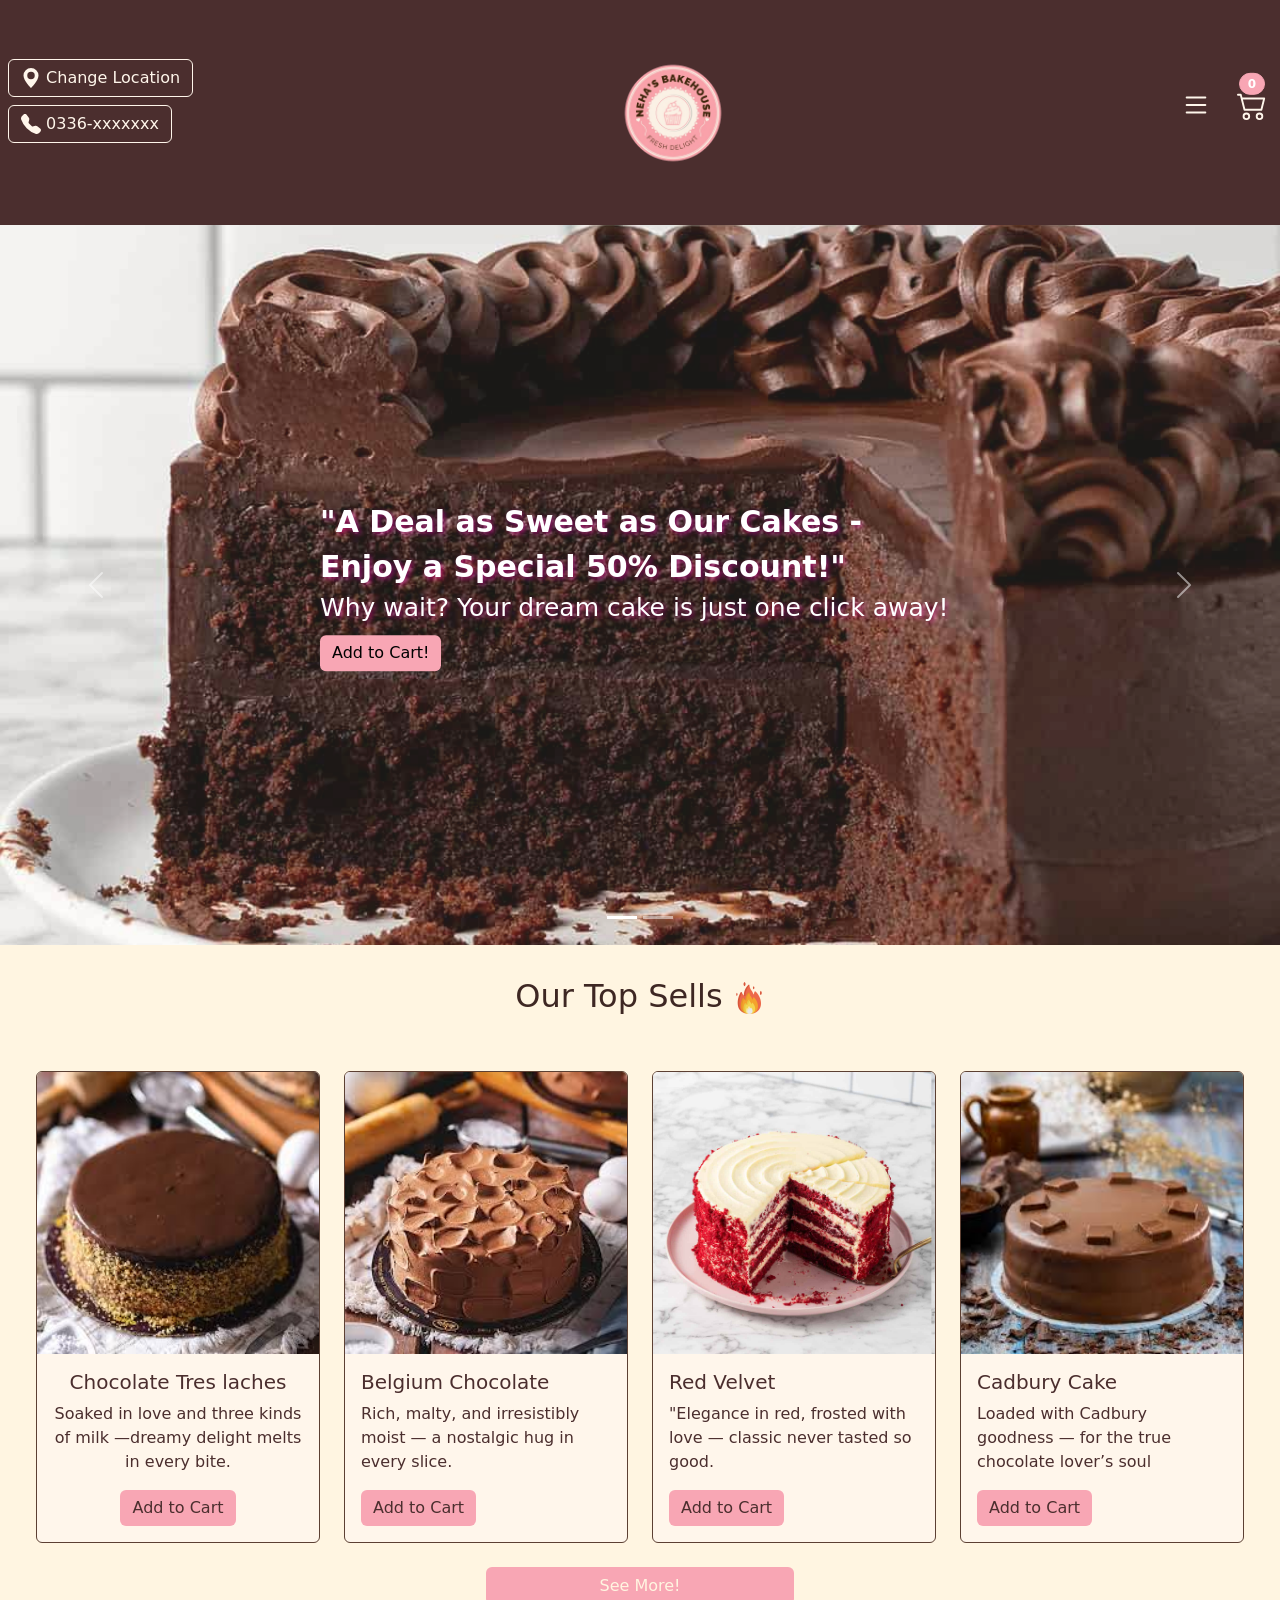
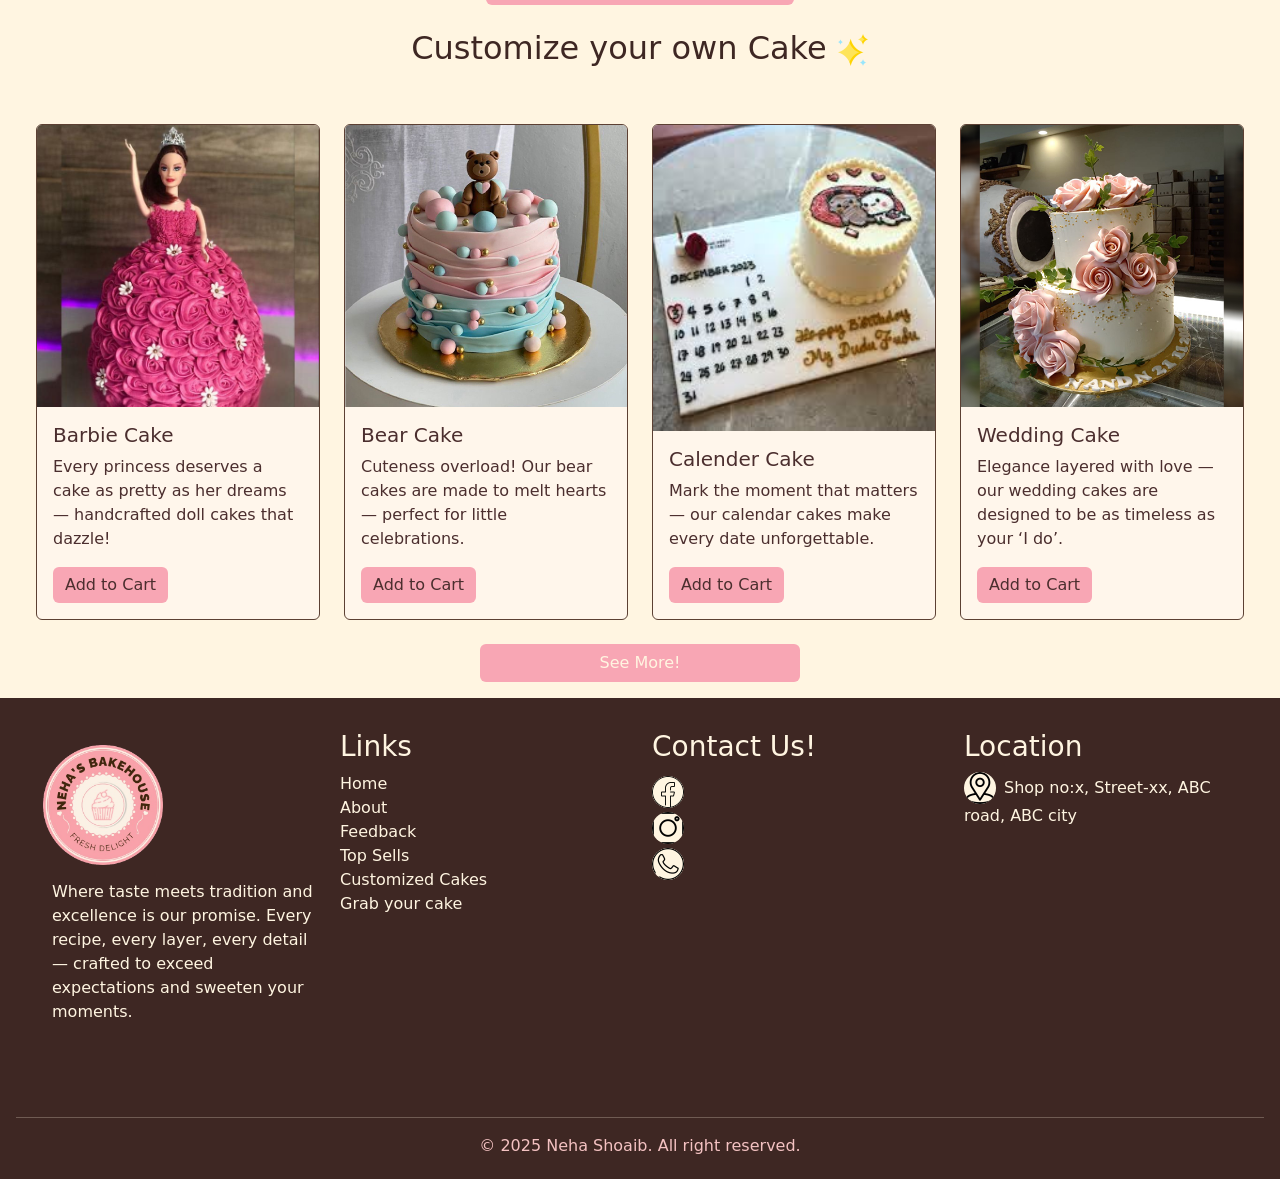
<file: index.html>
<html lang="en">

<head>
  <meta charset="UTF-8">
  <meta name="viewport" content="width=device-width, initial-scale=1.0">
  <title>Neha's BakeHouse</title>
  <link rel="icon" type="image/x-icon" href="assets/logo.png">
  <link rel="stylesheet" href="style.css" type="text/css">
  <link rel="stylesheet" href="https://cdnjs.cloudflare.com/ajax/libs/bootstrap/5.3.3/css/bootstrap.min.css"
    integrity="sha512-jnSuA4Ss2PkkikSOLtYs8BlYIeeIK1h99ty4YfvRPAlzr377vr3CXDb7sb7eEEBYjDtcYj+AjBH3FLv5uSJuXg=="
    crossorigin="anonymous" referrerpolicy="no-referrer" />
  <script src="https://cdn.jsdelivr.net/npm/bootstrap@5.3.0/dist/js/bootstrap.bundle.min.js"></script>

</head>

<body>


  <nav class="navbar  h-25">

    <!-- location -->
    <!-- Button trigger modal -->
    <ul class="list-unstyled">
      <li>
        <button type="button" class="btn navbar-icon ms-2" data-bs-toggle="modal" data-bs-target="#locationModal">
          <svg xmlns="http://www.w3.org/2000/svg" width="20" height="20" fill="currentColor" class="bi bi-geo-alt-fill"
            viewBox="0 0 16 16">
            <path d="M8 16s6-5.686 6-10A6 6 0 0 0 2 6c0 4.314 6 10 6 10m0-7a3 3 0 1 1 0-6 3 3 0 0 1 0 6" />
          </svg>
          <span class="d-none d-sm-inline">Change Location</span>
        </button>
      </li>

      <!-- Modal -->
      <div class="modal fade h-100" id="locationModal" data-bs-keyboard="false" tabindex="-1"
        aria-labelledby="locationModalLabel" aria-hidden="true">
        <div class="modal-dialog modal-dialog-centered" role="document">
          <div class="modal-content">
            <button type="button" class="btn-close " data-bs-dismiss="modal" aria-label="Close"></button>
            <div class="modal-body">
              <div class="d-flex justify-content-center">
                <img src="assets/logo.png" width="150px" alt="logo">
              </div>
              <h5 class="text-center">Change your Location</h5>
              <div class="dropdown w-100">
                <button class="btn btn-secondary dropdown-toggle w-100" type="button" data-bs-toggle="dropdown"
                  aria-expanded="false" id="dropdownMenuButton" aria-haspopup="true"
                  style="background-color: #4B2E2E !important; ">
                  Select Location
                </button>
                <div class="dropdown-menu w-100 dropdown_locations" aria-labelledby="dropdownMenuButton">
                  <a class="dropdown-item location-item" href="#">Gulshan-e-Iqbal</a>
                  <a class="dropdown-item location-item" href="#">Gulistan-e-Johar</a>
                  <a class="dropdown-item location-item" href="#">North Nazimabad</a>
                  <a class="dropdown-item location-item" href="#">Malir</a>
                  <a class="dropdown-item location-item" href="#">PECHS</a>
                  <a class="dropdown-item location-item" href="#">PIB Colony</a>
                  <a class="dropdown-item location-item" href="#">DHA</a>
                  <a class="dropdown-item location-item" href="#">Clifton</a>
                  <a class="dropdown-item location-item" href="#">Saddar</a>
                  <a class="dropdown-item location-item" href="#">Korangi</a>
                </div>
              </div>

            </div>
            <div class="modal-footer">
              <button type="button" class="btn btn-secondary" data-bs-dismiss="modal"
                style="background-color: #4b2e2ebc;">Close</button>
              <button type="button" class="btn btn-primary" data-bs-dismiss="modal"
                style="background-color: #4B2E2E !important; border: #4B2E2E !important;">Done</button>
            </div>
          </div>
        </div>
      </div>
      <!-- call -->
      <li><button class="btn navbar-icon  ms-2 mt-2 mb-2">
          <svg xmlns="http://www.w3.org/2000/svg" width="20" height="20" fill="currentColor"
            class="bi bi-telephone-fill" viewBox="0 0 16 16">
            <path fill-rule="evenodd"
              d="M1.885.511a1.745 1.745 0 0 1 2.61.163L6.29 2.98c.329.423.445.974.315 1.494l-.547 2.19a.68.68 0 0 0 .178.643l2.457 2.457a.68.68 0 0 0 .644.178l2.189-.547a1.75 1.75 0 0 1 1.494.315l2.306 1.794c.829.645.905 1.87.163 2.611l-1.034 1.034c-.74.74-1.846 1.065-2.877.702a18.6 18.6 0 0 1-7.01-4.42 18.6 18.6 0 0 1-4.42-7.009c-.362-1.03-.037-2.137.703-2.877z" />
          </svg>
          <span class="d-none d-sm-inline">0336-xxxxxxx</span>
        </button>
      </li>
    </ul>
    <!-- logo -->
    <div>
      <a href="index.html"><img src="assets/logo.png" width="120px" alt="logo" class="navbar-brand img-fluid d-flex justify-content-center "></a>
    </div>
    <ul class="sandwich-cart d-lg-flex d-sm-block list-unstyled">
      <!-- sandwich -->
      <li><a class="btn sandwich " data-bs-toggle="offcanvas" href="#SandwichOffcanvas" role="button"
          aria-controls="offcanvasExample">

          <svg xmlns="http://www.w3.org/2000/svg" width="30" height="30" fill="currentColor" class="bi bi-list"
            viewBox="0 0 16 16">
            <path fill-rule="evenodd"
              d="M2.5 12a.5.5 0 0 1 .5-.5h10a.5.5 0 0 1 0 1H3a.5.5 0 0 1-.5-.5m0-4a.5.5 0 0 1 .5-.5h10a.5.5 0 0 1 0 1H3a.5.5 0 0 1-.5-.5m0-4a.5.5 0 0 1 .5-.5h10a.5.5 0 0 1 0 1H3a.5.5 0 0 1-.5-.5" />
          </svg>
        </a>
      </li>
      <div class="offcanvas offcanvas-end" tabindex="-1" id="SandwichOffcanvas" aria-labelledby="offcanvasExampleLabel">
        <div class="offcanvas-header">
          <!-- <h5 class="offcanvas-title" id="offcanvasExampleLabel">Your Cart!</h5> -->
          <button type="button" class="btn-close text-reset" data-bs-dismiss="offcanvas" aria-label="Close"></button>
        </div>
        <div class="offcanvas-body offcanvas-links ">
          <ul class="list-unstyled">
            <li class="mb-1 "><a href="index.html">Home</a></li>
            <li class="mb-1"><a href="about.html">About</a></li>
            <li class="mb-1"><a href="feedback.html">Feedback</a></li>
            <li class="mb-1"><a href="top_sells.html">Top Sells</a></li>
            <li class="mb-1"><a href="customized_cake.html">Customized Cakes</a></li>
            <li class="mb-1"><a href="discount.html">Grab your cake <span class="badge bg-danger F">sale!</span></a></li>
          </ul>
        </div>
      </div>

      <!-- cart -->
      <li><a class="btn position-relative cart " data-bs-toggle="offcanvas" href="#offcanvasExample" role="button"
          aria-controls="offcanvasExample">
          <span class="position-absolute top-0 start-50 translate-middle badge rounded-pill ">
            0
            <span class="visually-hidden">items in cart</span>
          </span>
          <svg xmlns="http://www.w3.org/2000/svg" width="30" height="30" fill="currentColor" class="bi bi-cart2 "
            viewBox="0 0 16 16">
            <path
              d="M0 2.5A.5.5 0 0 1 .5 2H2a.5.5 0 0 1 .485.379L2.89 4H14.5a.5.5 0 0 1 .485.621l-1.5 6A.5.5 0 0 1 13 11H4a.5.5 0 0 1-.485-.379L1.61 3H.5a.5.5 0 0 1-.5-.5M3.14 5l1.25 5h8.22l1.25-5zM5 13a1 1 0 1 0 0 2 1 1 0 0 0 0-2m-2 1a2 2 0 1 1 4 0 2 2 0 0 1-4 0m9-1a1 1 0 1 0 0 2 1 1 0 0 0 0-2m-2 1a2 2 0 1 1 4 0 2 2 0 0 1-4 0" />
          </svg>
        </a>
      </li>
      <div class="offcanvas offcanvas-end" tabindex="-1" id="offcanvasExample" aria-labelledby="offcanvasExampleLabel">
        <div class="offcanvas-header">
          <h5 class="offcanvas-title" id="offcanvasExampleLabel">Your Cart!</h5>
          <button type="button" class="btn-close text-reset" data-bs-dismiss="offcanvas" aria-label="Close"></button>
        </div>
        <div class="offcanvas-body d-flex justify-content-center align-items-center">
          <div>
            <img src="assets/empty cart.jpg" alt="empty cart" class="img-fluid ">
          </div>
        </div>
      </div>
      </div>
  </nav>
  <div id="carouselExampleIndicators" class="carousel slide  " style="height: 80vh;" data-bs-ride="carousel">
    <div class="carousel-indicators">
      <button type="button" data-bs-target="#carouselExampleIndicators" data-bs-slide-to="0" class="active"
        aria-current="true" aria-label="Slide 1"></button>
      <button type="button" data-bs-target="#carouselExampleIndicators" data-bs-slide-to="1"
        aria-label="Slide 2"></button>

    </div>
    <div class="carousel-inner">
      <div class="carousel-item active">
        <div class="image-container">
          <a href="discount.html"><img src="assets/carousel 2.jpeg" class="d-block w-100 img-fluid carousel2_image " alt="..."></a>
          <p class="carousel2_text">"A Deal as Sweet as Our Cakes - Enjoy a Special 50% Discount!"<br><span
              class="carousel2_text2 ">Why wait? Your dream cake is just one click away!</span><br> 
              <a href="discount.html"><button class="btn btn-light mt-2 carousel_button">Add to Cart!</button></a></p>

        </div>
      </div>

      <div class="carousel-item ">
        <div class="image-container">
          <img src="assets/carousel1.jpg" alt="background" class="img-fluid d-block w-100 ">
          <p id="backgroundText">Count the memories not the calories <span><img src="assets/happy.png" alt="happy emoji"
                style="height: 30px ; width: 30px;"></span> .</p>
        </div>
      </div>
    </div>
    <button class="carousel-control-prev" type="button" data-bs-target="#carouselExampleIndicators"
      data-bs-slide="prev">
      <span class="carousel-control-prev-icon" aria-hidden="true"></span>
      <span class="visually-hidden">Previous</span>
    </button>
    <button class="carousel-control-next" type="button" data-bs-target="#carouselExampleIndicators"
      data-bs-slide="next">
      <span class="carousel-control-next-icon" aria-hidden="true"></span>
      <span class="visually-hidden">Next</span>
    </button>
  </div>
  <h2 class="text-center mt-2 pt-4 top_sells">Our Top Sells <img src="assets/fire.png" alt="" height="32px"></h2>
  <div class="content-wrapper">
  <div class="row g-4  justify-content-center m-4">
    <div class="col-12 col-sm-6 col-md-4 col-lg-3 d-flex justify-content-center ">

      <div class="card card-hover text-center" style="width: 18rem;">
        <img src="assets/tres_laches_cake.jpeg" class="card-img-top" alt="...">
        <div class="card-body">
          <h5 class="card-title">Chocolate Tres laches</h5>
          <p class="card-text">Soaked in love and three kinds of milk —dreamy delight melts in every bite.</p>
          <a href="#" class="btn btn-primary">Add to Cart</a>
        </div>
      </div>
    </div>

    <div class="col-12 col-sm-6 col-md-4 col-lg-3 d-flex justify-content-center">
      <div class="card card-hover" style="width: 18rem;">
        <img src="assets/Belgium_chocolate_cake.jpeg" class="card-img-top" alt="...">
        <div class="card-body">
          <h5 class="card-title">Belgium Chocolate</h5>
          <p class="card-text">Rich, malty, and irresistibly moist — a nostalgic hug in every slice.</p>
          <a href="#" class="btn btn-primary">Add to Cart</a>
        </div>
      </div>
    </div>

    <div class="col-12 col-sm-6 col-md-4 col-lg-3 d-flex justify-content-center">
      <div class="card card-hover" style="width: 18rem;">
        <img src="assets/red_velvet_cake.jpg" class="card-img-top" alt="...">
        <div class="card-body">
          <h5 class="card-title">Red Velvet</h5>
          <p class="card-text">"Elegance in red, frosted with love — classic never tasted so good.</p>
          <a href="#" class="btn btn-primary">Add to Cart</a>
        </div>
      </div>
    </div>

    <div class="col-12 col-sm-6 col-md-4 col-lg-3 d-flex justify-content-center">
      <div class="card card-hover" style="width: 18rem;">
        <img src="assets/cadbury_cake.jpeg" class="card-img-top" alt="...">
        <div class="card-body">
          <h5 class="card-title">Cadbury Cake</h5>
          <p class="card-text">Loaded with Cadbury goodness — for the true chocolate lover’s soul</p>
          <a href="#" class="btn btn-primary">Add to Cart</a>
        </div>
      </div>
    </div>

    <a href="top_sells.html" class="btn text-center d-block mx-auto see_more w-25">See More!</a>
  </div>
    <h2 class="text-center">Customize your own Cake <span><img src="assets/twinkle.png" alt="" height="32px"></span>
    </h2>
    <div class="content-wrapper"> 
    <div class="row g-4 justify-content-center m-4">

      <div class="col-12 col-sm-6 col-md-4 col-lg-3 d-flex justify-content-center">
        <div class="card card-hover h-52 " style="width: 18rem;">
          <img src="assets/doll_cake.jpeg" class="card-img-top" alt="...">
          <div class="card-body">
            <h5 class="card-title">Barbie Cake</h5>
            <p class="card-text">Every princess deserves a cake as pretty as her dreams — handcrafted doll cakes that
              dazzle!</p>
            <a href="#" class="btn btn-primary">Add to Cart</a>
          </div>
        </div>
      </div>

      <div class="col-12 col-sm-6 col-md-4 col-lg-3 d-flex justify-content-center">
        <div class="card card-hover h-70" style="width: 18rem;">
          <img src="assets/car_cake.jpeg" class="card-img-top" alt="...">
          <div class="card-body">
            <h5 class="card-title">Bear Cake</h5>
            <p class="card-text">Cuteness overload! Our bear cakes are made to melt hearts — perfect for little
              celebrations.</p>
            <a href="#" class="btn btn-primary">Add to Cart</a>
          </div>
        </div>
      </div>
      <div class="col-12 col-sm-6 col-md-4 col-lg-3 d-flex justify-content-center">
        <div class="card  card-hover h-70" style="width: 18rem;">
          <img src="assets/date_cake.jpeg" class="card-img-top" alt="...">
          <div class="card-body">
            <h5 class="card-title">Calender Cake</h5>
            <p class="card-text">Mark the moment that matters — our calendar cakes make every date unforgettable.</p>
            <a href="#" class="btn btn-primary">Add to Cart</a>
          </div>
        </div>
      </div>

      <div class="col-12 col-sm-6 col-md-4 col-lg-3 d-flex justify-content-center">
        <div class="card card-hover h-70" style="width: 18rem;">
          <img src="assets/wedding_cake.jpg" class="card-img-top" alt="...">
          <div class="card-body">
            <h5 class="card-title">Wedding Cake</h5>
            <p class="card-text">Elegance layered with love — our wedding cakes are designed to be as timeless as your
              ‘I do’.</p>
            <a href="#" class="btn btn-primary">Add to Cart</a>
          </div>
        </div>
      </div>
      </div>
    </div>
    <a href="customized_cake.html" class="btn text-center d-block mx-auto see_more w-25">See More!</a>


    <footer class="p-3 mt-3 ">
      <div class="container-fluid">
        <div class="row text-center text-md-start mt-lg-3">

          <div class="col-12 col-lg-3 col-md-4 mb-3">
            <figure><img src="assets/logo.png" width="150px" alt="logo">
              <figcaption class="ms-4">Where taste meets tradition and excellence is our promise.
                Every recipe, every layer, every detail—
                crafted to exceed expectations and sweeten your moments.</figcaption>
            </figure>
          </div>
          <ul class="list-unstyled  col-12 col-lg-3 col-md-4 mb-3">
            <h3>Links</h3>
            <li><a href="index.html">Home</a></li>
            <li><a href="about.html">About</a></li>
            <li><a href="feedback.html">Feedback</a></li>
            <li><a href="top_sells.html">Top Sells</a></li>
            <li><a href="customized_cake.html">Customized Cakes</a></li>
            <li><a href="discount.html">Grab your cake </a></li>

          </ul>

          <ul class=" list-unstyled col-12 col-lg-3 col-md-4 mb-3">
            <h3>Contact Us!</h3>
            <li><a href=""><img src="assets/facebook.png" alt="facebook_icon" height="32px" class="mt-1 social_icon"></a></li>
            <li><a href=""><img src="assets/instagram.png" alt="instagram" height="32px" class="mt-1 social_icon"></a></li>
            <li><a href=""><img src="assets/whatsapp.png" alt="whatsapp" height="32px" class="mt-1 social_icon"></a></li>
          </ul>
          <ul class="list-unstyled col-12 col-lg-3 col-md-4 mb-3">
            <li>
              <h3>Location</h3>
            </li>
            <li><img src="assets/location.png" width="32px" alt="location_icon" class="social_icon me-2"><span>Shop no:x, Street-xx,
                ABC road, ABC city </span></li>
            <li><iframe class="map pe-4"
                src="https://www.google.com/maps/embed?pb=!1m18!1m12!1m3!1d452.27327309579147!2d67.08940442651512!3d24.925726504255973!2m3!1f0!2f0!3f0!3m2!1i1024!2i768!4f13.1!3m3!1m2!1s0x3eb33f60a0781265%3A0x2befaba123014ab1!2sSMIT%20Gulshan%20Campus!5e0!3m2!1sen!2s!4v1744562589140!5m2!1sen!2s"
                width="300" height="250" style="border:0;" allowfullscreen="" loading="lazy"
                referrerpolicy="no-referrer-when-downgrade"></iframe></li>
          </ul>
        </div>
      </div>
      <hr>
      <p class="text-center copyright_bar mb-0">&#169; 2025 Neha Shoaib. All right reserved.</p>
  </div>

  </footer>

</body>

</html>
</file>
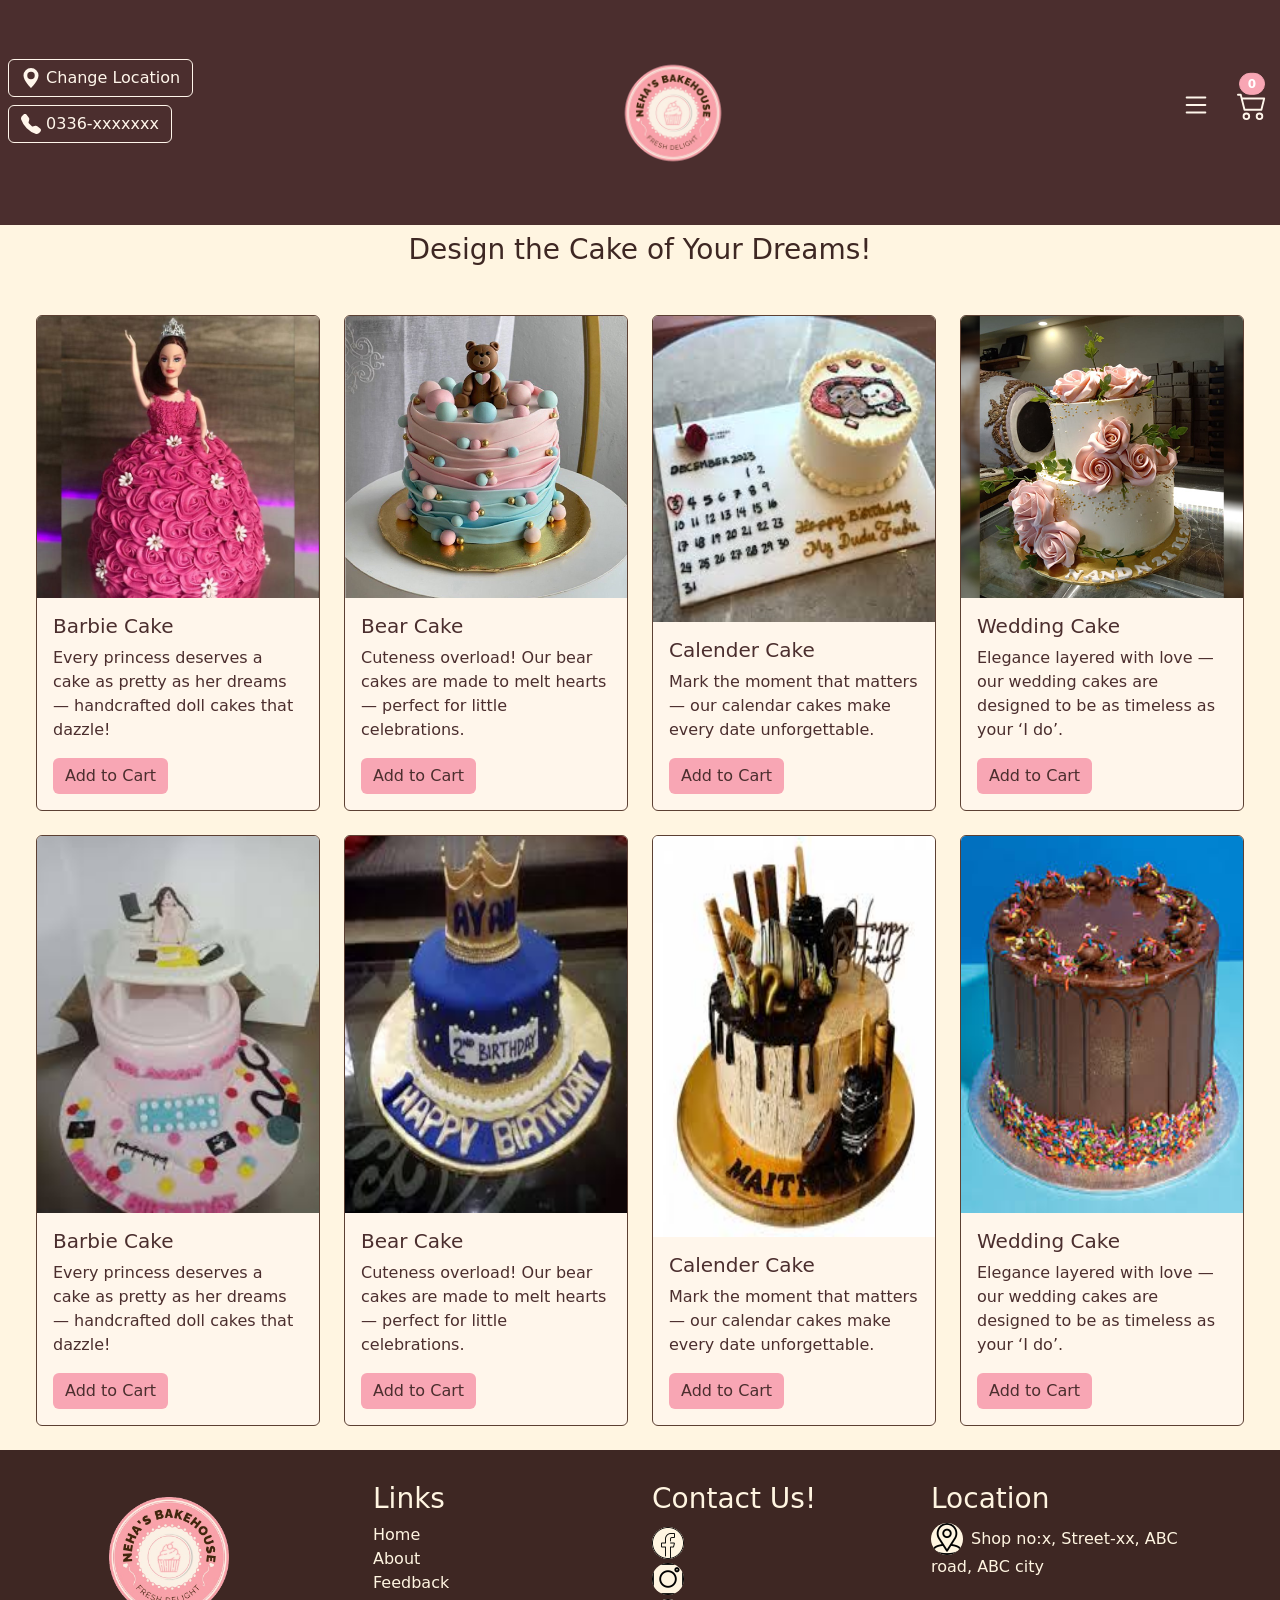
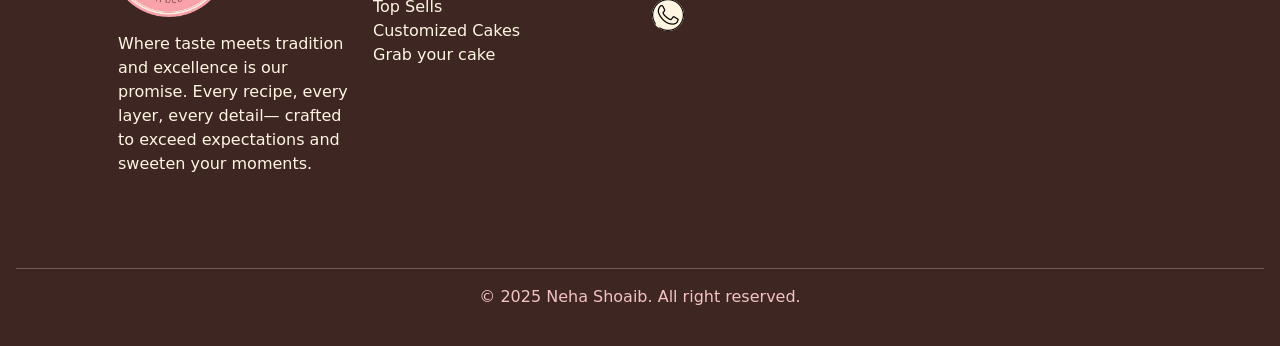
<file: customized_cake.html>
<html lang="en">
<head>
    <meta charset="UTF-8">
    <meta name="viewport" content="width=device-width, initial-scale=1.0">
    <title>customized_cake</title>
    <link rel="icon" type="image/x-icon" href="assets/logo.png">
    <link rel="stylesheet" href="style.css" type="text/css">
    <link rel="stylesheet" href="https://cdnjs.cloudflare.com/ajax/libs/bootstrap/5.3.3/css/bootstrap.min.css"
    integrity="sha512-jnSuA4Ss2PkkikSOLtYs8BlYIeeIK1h99ty4YfvRPAlzr377vr3CXDb7sb7eEEBYjDtcYj+AjBH3FLv5uSJuXg=="
    crossorigin="anonymous" referrerpolicy="no-referrer" />
  <script src="https://cdn.jsdelivr.net/npm/bootstrap@5.3.0/dist/js/bootstrap.bundle.min.js"></script>

</head>
<body>
    <nav class="navbar  h-25">

        <!-- location -->
        <!-- Button trigger modal -->
         <ul class="list-unstyled">
        <li> 
           <button type="button" class="btn navbar-icon ms-2" data-bs-toggle="modal" data-bs-target="#locationModal">
          <svg xmlns="http://www.w3.org/2000/svg" width="20" height="20" fill="currentColor" class="bi bi-geo-alt-fill"
            viewBox="0 0 16 16">
            <path d="M8 16s6-5.686 6-10A6 6 0 0 0 2 6c0 4.314 6 10 6 10m0-7a3 3 0 1 1 0-6 3 3 0 0 1 0 6" />
          </svg>
          <span class="d-none d-sm-inline">Change Location</span>
        </button>
      </li>
    
        <!-- Modal -->
        <div class="modal fade h-100" id="locationModal" data-bs-keyboard="false" tabindex="-1"
          aria-labelledby="locationModalLabel" aria-hidden="true">
          <div class="modal-dialog modal-dialog-centered"  role="document">
            <div class="modal-content">
                <button type="button" class="btn-close " data-bs-dismiss="modal" aria-label="Close"></button>
              <div class="modal-body">
                <div class="d-flex justify-content-center">
                  <img src="assets/logo.png" width="150px" alt="logo">
                </div>
                <h5 class="text-center">Change your Location</h5>
                <div class="dropdown w-100">
                  <button class="btn btn-secondary dropdown-toggle w-100" type="button" data-bs-toggle="dropdown" aria-expanded="false" id="dropdownMenuButton" aria-haspopup="true" style="background-color: #4B2E2E !important; ">
                      Select Location
                  </button>
                  <div class="dropdown-menu w-100 dropdown_locations" aria-labelledby="dropdownMenuButton" >
                      <a class="dropdown-item location-item" href="#">Gulshan-e-Iqbal</a>
                      <a class="dropdown-item location-item" href="#">Gulistan-e-Johar</a>
                      <a class="dropdown-item location-item" href="#">North Nazimabad</a>
                      <a class="dropdown-item location-item" href="#">Malir</a>
                      <a class="dropdown-item location-item" href="#">PECHS</a>
                      <a class="dropdown-item location-item" href="#">PIB Colony</a>
                      <a class="dropdown-item location-item" href="#">DHA</a>
                      <a class="dropdown-item location-item" href="#">Clifton</a>
                      <a class="dropdown-item location-item" href="#">Saddar</a>
                      <a class="dropdown-item location-item" href="#">Korangi</a>
                  </div>
              </div>
                
              </div>
              <div class="modal-footer">
                <button type="button" class="btn btn-secondary" data-bs-dismiss="modal" style="background-color: #4b2e2ebc;">Close</button>
                <button type="button" class="btn btn-primary" data-bs-dismiss="modal" style="background-color: #4B2E2E !important; border: #4B2E2E !important;">Done</button>
              </div>
            </div>
          </div>
        </div>
        <!-- call -->
        <li><button class="btn navbar-icon  ms-2 mt-2 mb-2">
          <svg xmlns="http://www.w3.org/2000/svg" width="20" height="20" fill="currentColor" class="bi bi-telephone-fill"
            viewBox="0 0 16 16">
            <path fill-rule="evenodd"
              d="M1.885.511a1.745 1.745 0 0 1 2.61.163L6.29 2.98c.329.423.445.974.315 1.494l-.547 2.19a.68.68 0 0 0 .178.643l2.457 2.457a.68.68 0 0 0 .644.178l2.189-.547a1.75 1.75 0 0 1 1.494.315l2.306 1.794c.829.645.905 1.87.163 2.611l-1.034 1.034c-.74.74-1.846 1.065-2.877.702a18.6 18.6 0 0 1-7.01-4.42 18.6 18.6 0 0 1-4.42-7.009c-.362-1.03-.037-2.137.703-2.877z" />
          </svg>
          <span class="d-none d-sm-inline">0336-xxxxxxx</span>
        </button> 
        </li>
       </ul>
        <!-- logo -->
    <div >
       <a href="index.html"> <img src="assets/logo.png" width="120px" alt="logo" class="navbar-brand img-fluid d-flex justify-content-center "></a>
      </div>
     <ul class="sandwich-cart d-lg-flex d-sm-block list-unstyled">
      <!-- sandwich -->
      <li><a class="btn sandwich " data-bs-toggle="offcanvas" href="#SandwichOffcanvas" role="button"
      aria-controls="offcanvasExample">
    
      <svg xmlns="http://www.w3.org/2000/svg" width="30" height="30" fill="currentColor" class="bi bi-list" viewBox="0 0 16 16">
        <path fill-rule="evenodd" d="M2.5 12a.5.5 0 0 1 .5-.5h10a.5.5 0 0 1 0 1H3a.5.5 0 0 1-.5-.5m0-4a.5.5 0 0 1 .5-.5h10a.5.5 0 0 1 0 1H3a.5.5 0 0 1-.5-.5m0-4a.5.5 0 0 1 .5-.5h10a.5.5 0 0 1 0 1H3a.5.5 0 0 1-.5-.5"/>
      </svg>
    </a>
    </li>
    <div class="offcanvas offcanvas-end" tabindex="-1" id="SandwichOffcanvas" aria-labelledby="offcanvasExampleLabel">
      <div class="offcanvas-header">
        <!-- <h5 class="offcanvas-title" id="offcanvasExampleLabel">Your Cart!</h5> -->
        <button type="button" class="btn-close text-reset" data-bs-dismiss="offcanvas" aria-label="Close"></button>
      </div>
      <div class="offcanvas-body offcanvas-links ">
        <ul class="list-unstyled">
          <li class="mb-1 "><a href="index.html">Home</a></li>
          <li class="mb-1"><a href="about.html">About</a></li>
          <li class="mb-1"><a href="feedback.html">Feedback</a></li>
          <li class="mb-1"><a href="top_sells.html">Top Sells</a></li>
          <li class="mb-1"><a href="customized_cake.html">Customized Cakes</a></li>
          <li class="mb-1"><a href="discount.html">Grab your cake <span class="badge bg-danger sale">sale!</span></a></li>

        </ul>
      </div>
    </div>
    
      <!-- cart -->
        <li><a class="btn position-relative cart " data-bs-toggle="offcanvas" href="#offcanvasExample" role="button"
          aria-controls="offcanvasExample">
          <span class="position-absolute top-0 start-50 translate-middle badge rounded-pill ">
            0
            <span class="visually-hidden">items in cart</span>
          </span>
          <svg xmlns="http://www.w3.org/2000/svg" width="30" height="30" fill="currentColor" class="bi bi-cart2 "
            viewBox="0 0 16 16">
            <path
              d="M0 2.5A.5.5 0 0 1 .5 2H2a.5.5 0 0 1 .485.379L2.89 4H14.5a.5.5 0 0 1 .485.621l-1.5 6A.5.5 0 0 1 13 11H4a.5.5 0 0 1-.485-.379L1.61 3H.5a.5.5 0 0 1-.5-.5M3.14 5l1.25 5h8.22l1.25-5zM5 13a1 1 0 1 0 0 2 1 1 0 0 0 0-2m-2 1a2 2 0 1 1 4 0 2 2 0 0 1-4 0m9-1a1 1 0 1 0 0 2 1 1 0 0 0 0-2m-2 1a2 2 0 1 1 4 0 2 2 0 0 1-4 0" />
          </svg>
        </a>
      </li>
        <div class="offcanvas offcanvas-end" tabindex="-1" id="offcanvasExample" aria-labelledby="offcanvasExampleLabel">
          <div class="offcanvas-header">
            <h5 class="offcanvas-title" id="offcanvasExampleLabel">Your Cart!</h5>
            <button type="button" class="btn-close text-reset" data-bs-dismiss="offcanvas" aria-label="Close"></button>
          </div>
          <div class="offcanvas-body d-flex justify-content-center align-items-center">
            <div>
              <img src="assets/empty cart.jpg" alt="empty cart" class="img-fluid ">
            </div>
          </div>
        </div>
      </div>
      </nav>
<h3 class="text-center mt-2">Design the Cake of Your Dreams!</h3>
      <div class="row g-4 justify-content-center m-4">
        <div class="col-12 col-sm-6 col-md-4 col-lg-3 d-flex justify-content-center">
            <div class="card card-hover h-52 " style="width: 18rem;">
              <img src="assets/doll_cake.jpeg" class="card-img-top" alt="doll_cake">
              <div class="card-body">
                <h5 class="card-title">Barbie Cake</h5>
                <p class="card-text">Every princess deserves a cake as pretty as her dreams — handcrafted doll cakes that
                  dazzle!</p>
                <a href="#" class="btn btn-primary">Add to Cart</a>
              </div>
            </div>
          </div>
    
          <div class="col-12 col-sm-6 col-md-4 col-lg-3 d-flex justify-content-center">
            <div class="card card-hover h-70" style="width: 18rem;">
              <img src="assets/car_cake.jpeg" class="card-img-top" alt="car_cake">
              <div class="card-body">
                <h5 class="card-title">Bear Cake</h5>
                <p class="card-text">Cuteness overload! Our bear cakes are made to melt hearts — perfect for little
                  celebrations.</p>
                <a href="#" class="btn btn-primary">Add to Cart</a>
              </div>
            </div>
          </div>
          <div class="col-12 col-sm-6 col-md-4 col-lg-3 d-flex justify-content-center">
            <div class="card  card-hover h-70" style="width: 18rem;">
              <img src="assets/date_cake.jpeg" class="card-img-top" alt="date_cake">
              <div class="card-body">
                <h5 class="card-title">Calender Cake</h5>
                <p class="card-text">Mark the moment that matters — our calendar cakes make every date unforgettable.</p>
                <a href="#" class="btn btn-primary">Add to Cart</a>
              </div>
            </div>
          </div>
    
          <div class="col-12 col-sm-6 col-md-4 col-lg-3 d-flex justify-content-center">
            <div class="card card-hover h-70" style="width: 18rem;">
              <img src="assets/wedding_cake.jpg" class="card-img-top" alt="wedding_cake">
              <div class="card-body">
                <h5 class="card-title">Wedding Cake</h5>
                <p class="card-text">Elegance layered with love — our wedding cakes are designed to be as timeless as your
                  ‘I do’.</p>
                <a href="#" class="btn btn-primary">Add to Cart</a>
              </div>
            </div>
          </div>
          <div class="col-12 col-sm-6 col-md-4 col-lg-3 d-flex justify-content-center">
            <div class="card card-hover h-52 " style="width: 18rem;">
              <img src="assets/engineer.jpeg" class="card-img-top" alt="engineer_cake">
              <div class="card-body">
                <h5 class="card-title">Barbie Cake</h5>
                <p class="card-text">Every princess deserves a cake as pretty as her dreams — handcrafted doll cakes that
                  dazzle!</p>
                <a href="#" class="btn btn-primary">Add to Cart</a>
              </div>
            </div>
          </div>
    
          <div class="col-12 col-sm-6 col-md-4 col-lg-3 d-flex justify-content-center">
            <div class="card card-hover h-70" style="width: 18rem;">
              <img src="assets/baby.jpeg" class="card-img-top" alt="baby">
              <div class="card-body">
                <h5 class="card-title">Bear Cake</h5>
                <p class="card-text">Cuteness overload! Our bear cakes are made to melt hearts — perfect for little
                  celebrations.</p>
                <a href="#" class="btn btn-primary">Add to Cart</a>
              </div>
            </div>
          </div>
          <div class="col-12 col-sm-6 col-md-4 col-lg-3 d-flex justify-content-center">
            <div class="card  card-hover h-70" style="width: 18rem;">
              <img src="assets/customized_cake.jpeg" class="card-img-top" alt="customized_cake">
              <div class="card-body">
                <h5 class="card-title">Calender Cake</h5>
                <p class="card-text">Mark the moment that matters — our calendar cakes make every date unforgettable.</p>
                <a href="#" class="btn btn-primary">Add to Cart</a>
              </div>
            </div>
          </div>
    
          <div class="col-12 col-sm-6 col-md-4 col-lg-3 d-flex justify-content-center">
            <div class="card card-hover h-70" style="width: 18rem;">
              <img src="assets/chocolate_fudge.jpeg" class="card-img-top" alt="chocolate_fudge">
              <div class="card-body">
                <h5 class="card-title">Wedding Cake</h5>
                <p class="card-text">Elegance layered with love — our wedding cakes are designed to be as timeless as your
                  ‘I do’.</p>
                <a href="#" class="btn btn-primary">Add to Cart</a>
              </div>
            </div>
          </div>
        
      </div>

      <footer class="p-3 mt-3 ">
        <div class="container">
          <div class="row text-center text-md-start mt-lg-3">
      
            <div class="col-12 col-lg-3 col-md-4 mb-3">
        <figure><img src="assets/logo.png" width="150px" alt="logo">
        <figcaption class="ms-4">Where taste meets tradition and excellence is our promise.
          Every recipe, every layer, every detail—
          crafted to exceed expectations and sweeten your moments.</figcaption></figure>
        </div>
        <ul class="list-unstyled  col-12 col-lg-3 col-md-4 mb-3">
          <h3>Links</h3>
          <li><a href="index.html">Home</a></li>
          <li><a href="about.html">About</a></li>
          <li><a href="feedback.html">Feedback</a></li>
          <li><a href="top_sells.html">Top Sells</a></li>
          <li><a href="customized_cake.html">Customized Cakes</a></li>
          <li><a href="discount.html">Grab your cake </a></li>
        </ul>
      
        <ul class=" list-unstyled col-12 col-lg-3 col-md-4 mb-3">  
          <h3>Contact Us!</h3>    
          <li><a href=""><img src="assets/facebook.png" alt="facebook_icon" height="32px" class="mt-1 social_icon"></a></li>
          <li><a href=""><img src="assets/instagram.png" alt="instagram_icon" height="32px" class="mt-1 social_icon"></a></li>
          <li><a href=""><img src="assets/whatsapp.png" alt="whatsapp_icon" height="32px" class="mt-1 social_icon" ></a></li>
      </ul>
      <ul  class="list-unstyled col-12 col-lg-3 col-md-4 mb-3">
        <li><h3>Location</h3></li>
        <li><img src="assets/location.png" width="32px"  alt="location" class="social_icon me-2"><span >Shop no:x, Street-xx, ABC road, ABC city </span></li>
        <li><iframe class="map" src="https://www.google.com/maps/embed?pb=!1m18!1m12!1m3!1d452.27327309579147!2d67.08940442651512!3d24.925726504255973!2m3!1f0!2f0!3f0!3m2!1i1024!2i768!4f13.1!3m3!1m2!1s0x3eb33f60a0781265%3A0x2befaba123014ab1!2sSMIT%20Gulshan%20Campus!5e0!3m2!1sen!2s!4v1744562589140!5m2!1sen!2s" width="300" height="250" style="border:0;" allowfullscreen="" loading="lazy" referrerpolicy="no-referrer-when-downgrade"></iframe></li>
      </ul>
      </div>
        </div>
      <hr>
      <p class="text-center copyright_bar ">&#169; 2025 Neha Shoaib. All right reserved.</p>
          </div>
      
      </footer>
      
    
</body>
</html>
</file>
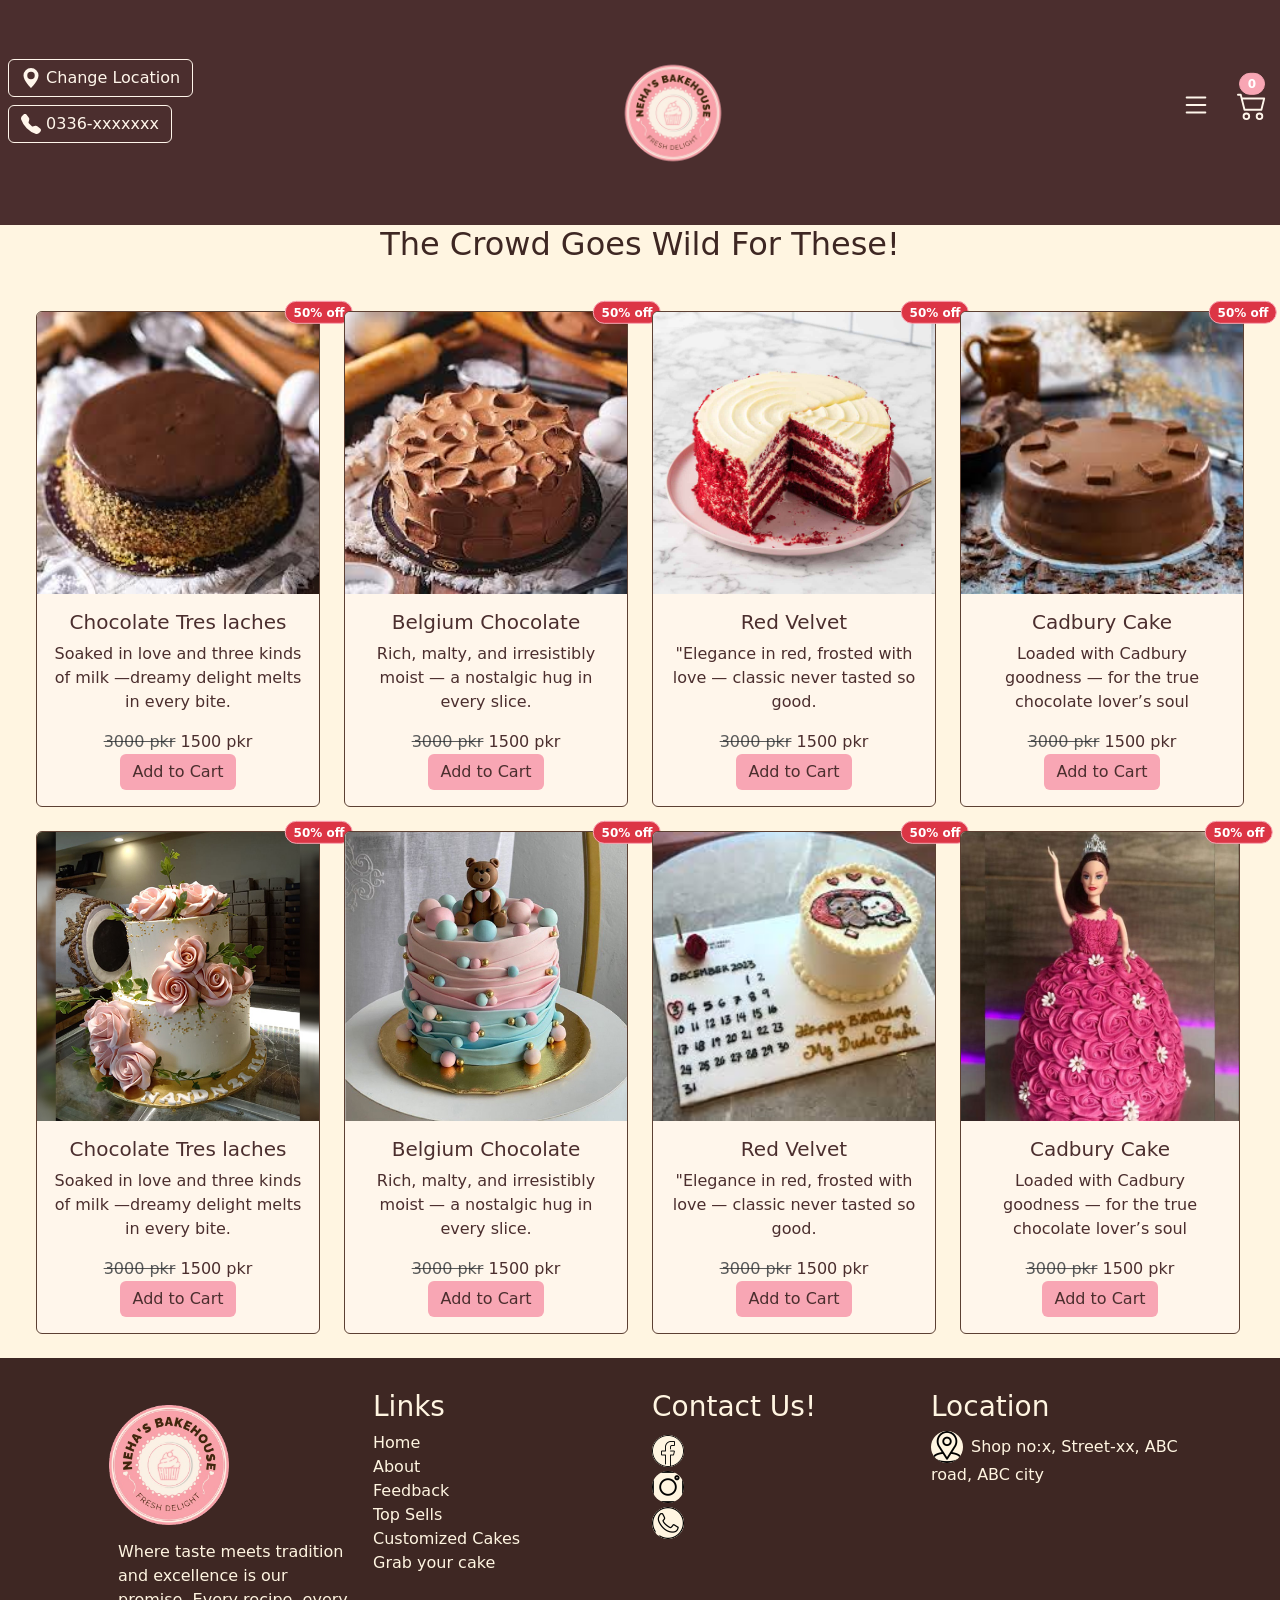
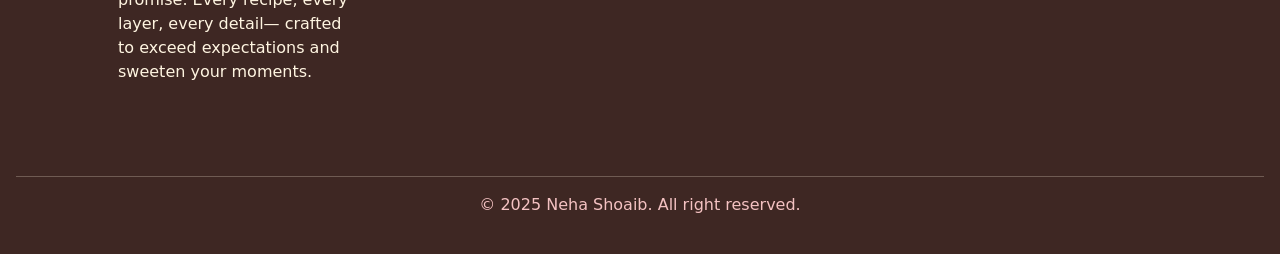
<file: discount.html>
<html lang="en">

<head>
  <meta charset="UTF-8">
  <meta name="viewport" content="width=device-width, initial-scale=1.0">
  <title>Discount!</title>
  <link rel="icon" type="image/x-icon" href="assets/logo.png">
  <link rel="stylesheet" href="style.css" type="text/css">
  <link rel="stylesheet" href="https://cdnjs.cloudflare.com/ajax/libs/bootstrap/5.3.3/css/bootstrap.min.css"
    integrity="sha512-jnSuA4Ss2PkkikSOLtYs8BlYIeeIK1h99ty4YfvRPAlzr377vr3CXDb7sb7eEEBYjDtcYj+AjBH3FLv5uSJuXg=="
    crossorigin="anonymous" referrerpolicy="no-referrer" />
  <script src="https://cdn.jsdelivr.net/npm/bootstrap@5.3.0/dist/js/bootstrap.bundle.min.js"></script>

</head>

<body>


  <nav class="navbar  h-25">

    <!-- location -->
    <!-- Button trigger modal -->
    <ul class="list-unstyled">
      <li>
        <button type="button" class="btn navbar-icon ms-2" data-bs-toggle="modal" data-bs-target="#locationModal">
          <svg xmlns="http://www.w3.org/2000/svg" width="20" height="20" fill="currentColor" class="bi bi-geo-alt-fill"
            viewBox="0 0 16 16">
            <path d="M8 16s6-5.686 6-10A6 6 0 0 0 2 6c0 4.314 6 10 6 10m0-7a3 3 0 1 1 0-6 3 3 0 0 1 0 6" />
          </svg>
          <span class="d-none d-sm-inline">Change Location</span>
        </button>
      </li>

      <!-- Modal -->
      <div class="modal fade h-100" id="locationModal" data-bs-keyboard="false" tabindex="-1"
        aria-labelledby="locationModalLabel" aria-hidden="true">
        <div class="modal-dialog modal-dialog-centered" role="document">
          <div class="modal-content">
            <button type="button" class="btn-close " data-bs-dismiss="modal" aria-label="Close"></button>
            <div class="modal-body">
              <div class="d-flex justify-content-center">
                <img src="assets/logo.png" width="150px" alt="logo">
              </div>
              <h5 class="text-center">Change your Location</h5>
              <div class="dropdown w-100">
                <button class="btn btn-secondary dropdown-toggle w-100" type="button" data-bs-toggle="dropdown"
                  aria-expanded="false" id="dropdownMenuButton" aria-haspopup="true"
                  style="background-color: #4B2E2E !important; ">
                  Select Location
                </button>
                <div class="dropdown-menu w-100 dropdown_locations" aria-labelledby="dropdownMenuButton">
                  <a class="dropdown-item location-item" href="#">Gulshan-e-Iqbal</a>
                  <a class="dropdown-item location-item" href="#">Gulistan-e-Johar</a>
                  <a class="dropdown-item location-item" href="#">North Nazimabad</a>
                  <a class="dropdown-item location-item" href="#">Malir</a>
                  <a class="dropdown-item location-item" href="#">PECHS</a>
                  <a class="dropdown-item location-item" href="#">PIB Colony</a>
                  <a class="dropdown-item location-item" href="#">DHA</a>
                  <a class="dropdown-item location-item" href="#">Clifton</a>
                  <a class="dropdown-item location-item" href="#">Saddar</a>
                  <a class="dropdown-item location-item" href="#">Korangi</a>
                </div>
              </div>

            </div>
            <div class="modal-footer">
              <button type="button" class="btn btn-secondary" data-bs-dismiss="modal"
                style="background-color: #4b2e2ebc;">Close</button>
              <button type="button" class="btn btn-primary" data-bs-dismiss="modal"
                style="background-color: #4B2E2E !important; border: #4B2E2E !important;">Done</button>
            </div>
          </div>
        </div>
      </div>
      <!-- call -->
      <li><button class="btn navbar-icon  ms-2 mt-2 mb-2">
          <svg xmlns="http://www.w3.org/2000/svg" width="20" height="20" fill="currentColor"
            class="bi bi-telephone-fill" viewBox="0 0 16 16">
            <path fill-rule="evenodd"
              d="M1.885.511a1.745 1.745 0 0 1 2.61.163L6.29 2.98c.329.423.445.974.315 1.494l-.547 2.19a.68.68 0 0 0 .178.643l2.457 2.457a.68.68 0 0 0 .644.178l2.189-.547a1.75 1.75 0 0 1 1.494.315l2.306 1.794c.829.645.905 1.87.163 2.611l-1.034 1.034c-.74.74-1.846 1.065-2.877.702a18.6 18.6 0 0 1-7.01-4.42 18.6 18.6 0 0 1-4.42-7.009c-.362-1.03-.037-2.137.703-2.877z" />
          </svg>
          <span class="d-none d-sm-inline">0336-xxxxxxx</span>
        </button>
      </li>
    </ul>
    <!-- logo -->
    <div>
      <a href="index.html"><img src="assets/logo.png" width="120px" alt="logo" class="navbar-brand img-fluid d-flex justify-content-center "></a>
    </div>
    <ul class="sandwich-cart d-lg-flex d-sm-block list-unstyled">
      <!-- sandwich -->
      <li><a class="btn sandwich " data-bs-toggle="offcanvas" href="#SandwichOffcanvas" role="button"
          aria-controls="offcanvasExample">

          <svg xmlns="http://www.w3.org/2000/svg" width="30" height="30" fill="currentColor" class="bi bi-list"
            viewBox="0 0 16 16">
            <path fill-rule="evenodd"
              d="M2.5 12a.5.5 0 0 1 .5-.5h10a.5.5 0 0 1 0 1H3a.5.5 0 0 1-.5-.5m0-4a.5.5 0 0 1 .5-.5h10a.5.5 0 0 1 0 1H3a.5.5 0 0 1-.5-.5m0-4a.5.5 0 0 1 .5-.5h10a.5.5 0 0 1 0 1H3a.5.5 0 0 1-.5-.5" />
          </svg>
        </a>
      </li>
      <div class="offcanvas offcanvas-end" tabindex="-1" id="SandwichOffcanvas" aria-labelledby="offcanvasExampleLabel">
        <div class="offcanvas-header">
          <!-- <h5 class="offcanvas-title" id="offcanvasExampleLabel">Your Cart!</h5> -->
          <button type="button" class="btn-close text-reset" data-bs-dismiss="offcanvas" aria-label="Close"></button>
        </div>
        <div class="offcanvas-body offcanvas-links ">
          <ul class="list-unstyled">
            <li class="mb-1 "><a href="index.html">Home</a></li>
            <li class="mb-1"><a href="about.html">About</a></li>
            <li class="mb-1"><a href="feedback.html">Feedback</a></li>
            <li class="mb-1"><a href="top_sells.html">Top Sells</a></li>
            <li class="mb-1"><a href="customized_cake.html">Customized Cakes</a></li>
            <li class="mb-1"><a href="discount.html">Grab your cake <span class="badge bg-danger sale">sale!</span></a></li>

          </ul>
        </div>
      </div>

      <!-- cart -->
      <li><a class="btn position-relative cart " data-bs-toggle="offcanvas" href="#offcanvasExample" role="button"
          aria-controls="offcanvasExample">
          <span class="position-absolute top-0 start-50 translate-middle badge rounded-pill ">
            0
            <span class="visually-hidden">items in cart</span>
          </span>
          <svg xmlns="http://www.w3.org/2000/svg" width="30" height="30" fill="currentColor" class="bi bi-cart2 "
            viewBox="0 0 16 16">
            <path
              d="M0 2.5A.5.5 0 0 1 .5 2H2a.5.5 0 0 1 .485.379L2.89 4H14.5a.5.5 0 0 1 .485.621l-1.5 6A.5.5 0 0 1 13 11H4a.5.5 0 0 1-.485-.379L1.61 3H.5a.5.5 0 0 1-.5-.5M3.14 5l1.25 5h8.22l1.25-5zM5 13a1 1 0 1 0 0 2 1 1 0 0 0 0-2m-2 1a2 2 0 1 1 4 0 2 2 0 0 1-4 0m9-1a1 1 0 1 0 0 2 1 1 0 0 0 0-2m-2 1a2 2 0 1 1 4 0 2 2 0 0 1-4 0" />
          </svg>
        </a>
      </li>
      <div class="offcanvas offcanvas-end" tabindex="-1" id="offcanvasExample" aria-labelledby="offcanvasExampleLabel">
        <div class="offcanvas-header">
          <h5 class="offcanvas-title" id="offcanvasExampleLabel">Your Cart!</h5>
          <button type="button" class="btn-close text-reset" data-bs-dismiss="offcanvas" aria-label="Close"></button>
        </div>
        <div class="offcanvas-body d-flex justify-content-center align-items-center">
          <div>
            <img src="assets/empty cart.jpg" alt="empty cart" class="img-fluid ">
          </div>
        </div>
      </div>
      </div>
  </nav>
  <h2 class="text-center mb-2">The Crowd Goes Wild For These!</h2>
  <div class="row g-4  justify-content-center m-4">
    <div class="col-12 col-sm-6 col-md-4 col-lg-3 d-flex justify-content-center ">  
        <div class="card card-hover text-center position-relative" style="width: 18rem;">
                      <span class="position-absolute top-0 start-100   translate-middle badge rounded-pill bg-danger">
                50% off
                <span class="visually-hidden">discount</span>
              </span>
            <img src="assets/tres_laches_cake.jpeg" class="card-img-top" alt="tres_laches_cake">
            <div class="card-body text-center">
              <h5 class="card-title">Chocolate Tres laches</h5>
              <p class="card-text">Soaked in love and three kinds of milk —dreamy delight melts in every bite.</p>
              <del class="text-muted">3000 pkr</del> <span>1500 pkr</span><br>
              <a href="#" class="btn  ">Add to Cart</a>
            </div>
          </div>
        </div>
    
        <div class="col-12 col-sm-6 col-md-4 col-lg-3 d-flex justify-content-center">
          <div class="card card-hover" style="width: 18rem;">
            <span class="position-absolute top-0 start-100   translate-middle badge rounded-pill bg-danger">
                50% off
                <span class="visually-hidden">discount</span>
              </span>
            <img src="assets/Belgium_chocolate_cake.jpeg" class="card-img-top" alt="Belgium_chocolate_cake">
            <div class="card-body text-center">
              <h5 class="card-title">Belgium Chocolate</h5>
              <p class="card-text">Rich, malty, and irresistibly moist — a nostalgic hug in every slice.</p>
              <del class="text-muted">3000 pkr</del> <span>1500 pkr</span><br>
              <a href="#" class="btn btn-primary">Add to Cart</a>
            </div>
          </div>
        </div>
    
        <div class="col-12 col-sm-6 col-md-4 col-lg-3 d-flex justify-content-center">
          <div class="card card-hover" style="width: 18rem;">
            <span class="position-absolute top-0 start-100   translate-middle badge rounded-pill bg-danger">
                50% off
                <span class="visually-hidden">discount</span>
              </span>
            <img src="assets/red_velvet_cake.jpg" class="card-img-top" alt="red_velvet_cake">
            <div class="card-body text-center">
              <h5 class="card-title">Red Velvet</h5>
              <p class="card-text">"Elegance in red, frosted with love — classic never tasted so good.</p>
              <del class="text-muted">3000 pkr</del> <span>1500 pkr</span><br>
              <a href="#" class="btn btn-primary">Add to Cart</a>
            </div>
          </div>
        </div>
    
        <div class="col-12 col-sm-6 col-md-4 col-lg-3 d-flex justify-content-center">
          <div class="card card-hover" style="width: 18rem;">
            <span class="position-absolute top-0 start-100   translate-middle badge rounded-pill bg-danger">
                50% off
                <span class="visually-hidden">discount</span>
              </span>
            <img src="assets/cadbury_cake.jpeg" class="card-img-top" alt="cadbury_cake">
            <div class="card-body text-center">
              <h5 class="card-title">Cadbury Cake</h5>
              <p class="card-text">Loaded with Cadbury goodness — for the true chocolate lover’s soul</p>
              <del class="text-muted">3000 pkr</del> <span>1500 pkr</span><br>
              <a href="#" class="btn btn-primary">Add to Cart</a>
            </div>
          </div>
        </div>
        <div class="col-12 col-sm-6 col-md-4 col-lg-3 d-flex justify-content-center">
        <div class="card card-hover text-center" style="width: 18rem;">
            <span class="position-absolute top-0 start-100   translate-middle badge rounded-pill bg-danger">
                50% off
                <span class="visually-hidden">discount</span>
              </span>
            <img src="assets/wedding_cake.jpg" class="card-img-top" alt="wedding_cake">
            <div class="card-body text-center">
              <h5 class="card-title">Chocolate Tres laches</h5>
              <p class="card-text">Soaked in love and three kinds of milk —dreamy delight melts in every bite.</p>
              <del class="text-muted">3000 pkr</del> <span>1500 pkr</span><br>
              <a href="#" class="btn btn-primary">Add to Cart</a>
            </div>
          </div>
        </div>
    
        <div class="col-12 col-sm-6 col-md-4 col-lg-3 d-flex justify-content-center">
          <div class="card card-hover" style="width: 18rem;">
            <span class="position-absolute top-0 start-100   translate-middle badge rounded-pill bg-danger">
                50% off
                <span class="visually-hidden">discount</span>
              </span>
            <img src="assets/car_cake.jpeg" class="card-img-top" alt="car_cake">
            <div class="card-body text-center">
              <h5 class="card-title">Belgium Chocolate</h5>
              <p class="card-text">Rich, malty, and irresistibly moist — a nostalgic hug in every slice.</p>
              <del class="text-muted">3000 pkr</del> <span>1500 pkr</span><br>
              <a href="#" class="btn btn-primary">Add to Cart</a>
            </div>
          </div>
        </div>
    
        <div class="col-12 col-sm-6 col-md-4 col-lg-3 d-flex justify-content-center">
          <div class="card card-hover" style="width: 18rem;">
            <span class="position-absolute top-0 start-100   translate-middle badge rounded-pill bg-danger">
                50% off
                <span class="visually-hidden">discount</span>
              </span>
            <img src="assets/date_cake.jpeg" class="card-img-top" alt="date">
            <div class="card-body text-center">
              <h5 class="card-title">Red Velvet</h5>
              <p class="card-text">"Elegance in red, frosted with love — classic never tasted so good.</p>
              <del class="text-muted">3000 pkr</del> <span>1500 pkr</span><br>
              <a href="#" class="btn btn-primary">Add to Cart</a>
            </div>
          </div>
        </div>
    
        <div class="col-12 col-sm-6 col-md-4 col-lg-3 d-flex justify-content-center pe-3">
          <div class="card card-hover " style="width: 18rem;">
            <span class="position-absolute top-0  me-1 translate-middle start-100 badge rounded-pill bg-danger">
                50% off
                <span class="visually-hidden">discount</span>
              </span>
            <img src="assets/doll_cake.jpeg" class="card-img-top" alt="...">
            <div class="card-body text-center">
              <h5 class="card-title">Cadbury Cake</h5>
              <p class="card-text">Loaded with Cadbury goodness — for the true chocolate lover’s soul</p>
              <del class="text-muted">3000 pkr</del> <span>1500 pkr</span><br>
              <a href="#" class="btn btn-primary">Add to Cart</a>
            </div>
          </div>
        </div>
                
</div>

  <footer class="p-3 mt-3 ">
    <div class="container">
      <div class="row text-center text-md-start mt-lg-3">

        <div class="col-12 col-lg-3 col-md-4 mb-3">
          <figure><img src="assets/logo.png" width="150px" alt="logo">
            <figcaption class="ms-4">Where taste meets tradition and excellence is our promise.
              Every recipe, every layer, every detail—
              crafted to exceed expectations and sweeten your moments.</figcaption>
          </figure>
        </div>
        <ul class="list-unstyled  col-12 col-lg-3 col-md-4 mb-3">
          <h3>Links</h3>
          <li><a href="index.html">Home</a></li>
          <li><a href="about.html">About</a></li>
          <li><a href="feedback.html">Feedback</a></li>
          <li><a href="top_sells.html">Top Sells</a></li>
          <li><a href="customized_cake.html">Customized Cakes</a></li>
          <li><a href="discount.html">Grab your cake </a></li>
        </ul>

        <ul class=" list-unstyled col-12 col-lg-3 col-md-4 mb-3">
          <h3>Contact Us!</h3>
          <li><a href=""><img src="assets/facebook.png" alt="facebook_icon" height="32px" class="mt-1 social_icon"></a></li>
          <li><a href=""><img src="assets/instagram.png" alt="instagram_icon" height="32px" class="mt-1 social_icon"></a></li>
          <li><a href=""><img src="assets/whatsapp.png" alt="whatsapp_icon" height="32px" class="mt-1 social_icon"></a></li>
        </ul>
        <ul class="list-unstyled col-12 col-lg-3 col-md-4 mb-3">
          <li>
            <h3>Location</h3>
          </li>
          <li><img src="assets/location.png" width="32px" alt="" class="social_icon me-2"><span>Shop no:x, Street-xx,
              ABC road, ABC city </span></li>
          <li><iframe class="map"
              src="https://www.google.com/maps/embed?pb=!1m18!1m12!1m3!1d452.27327309579147!2d67.08940442651512!3d24.925726504255973!2m3!1f0!2f0!3f0!3m2!1i1024!2i768!4f13.1!3m3!1m2!1s0x3eb33f60a0781265%3A0x2befaba123014ab1!2sSMIT%20Gulshan%20Campus!5e0!3m2!1sen!2s!4v1744562589140!5m2!1sen!2s"
              width="300" height="250" style="border:0;" allowfullscreen="" loading="lazy"
              referrerpolicy="no-referrer-when-downgrade"></iframe></li>
        </ul>
      </div>
    </div>
    <hr>
    <p class="text-center copyright_bar ">&#169; 2025 Neha Shoaib. All right reserved.</p>
</div>

</footer>

</body>

</html>
</file>
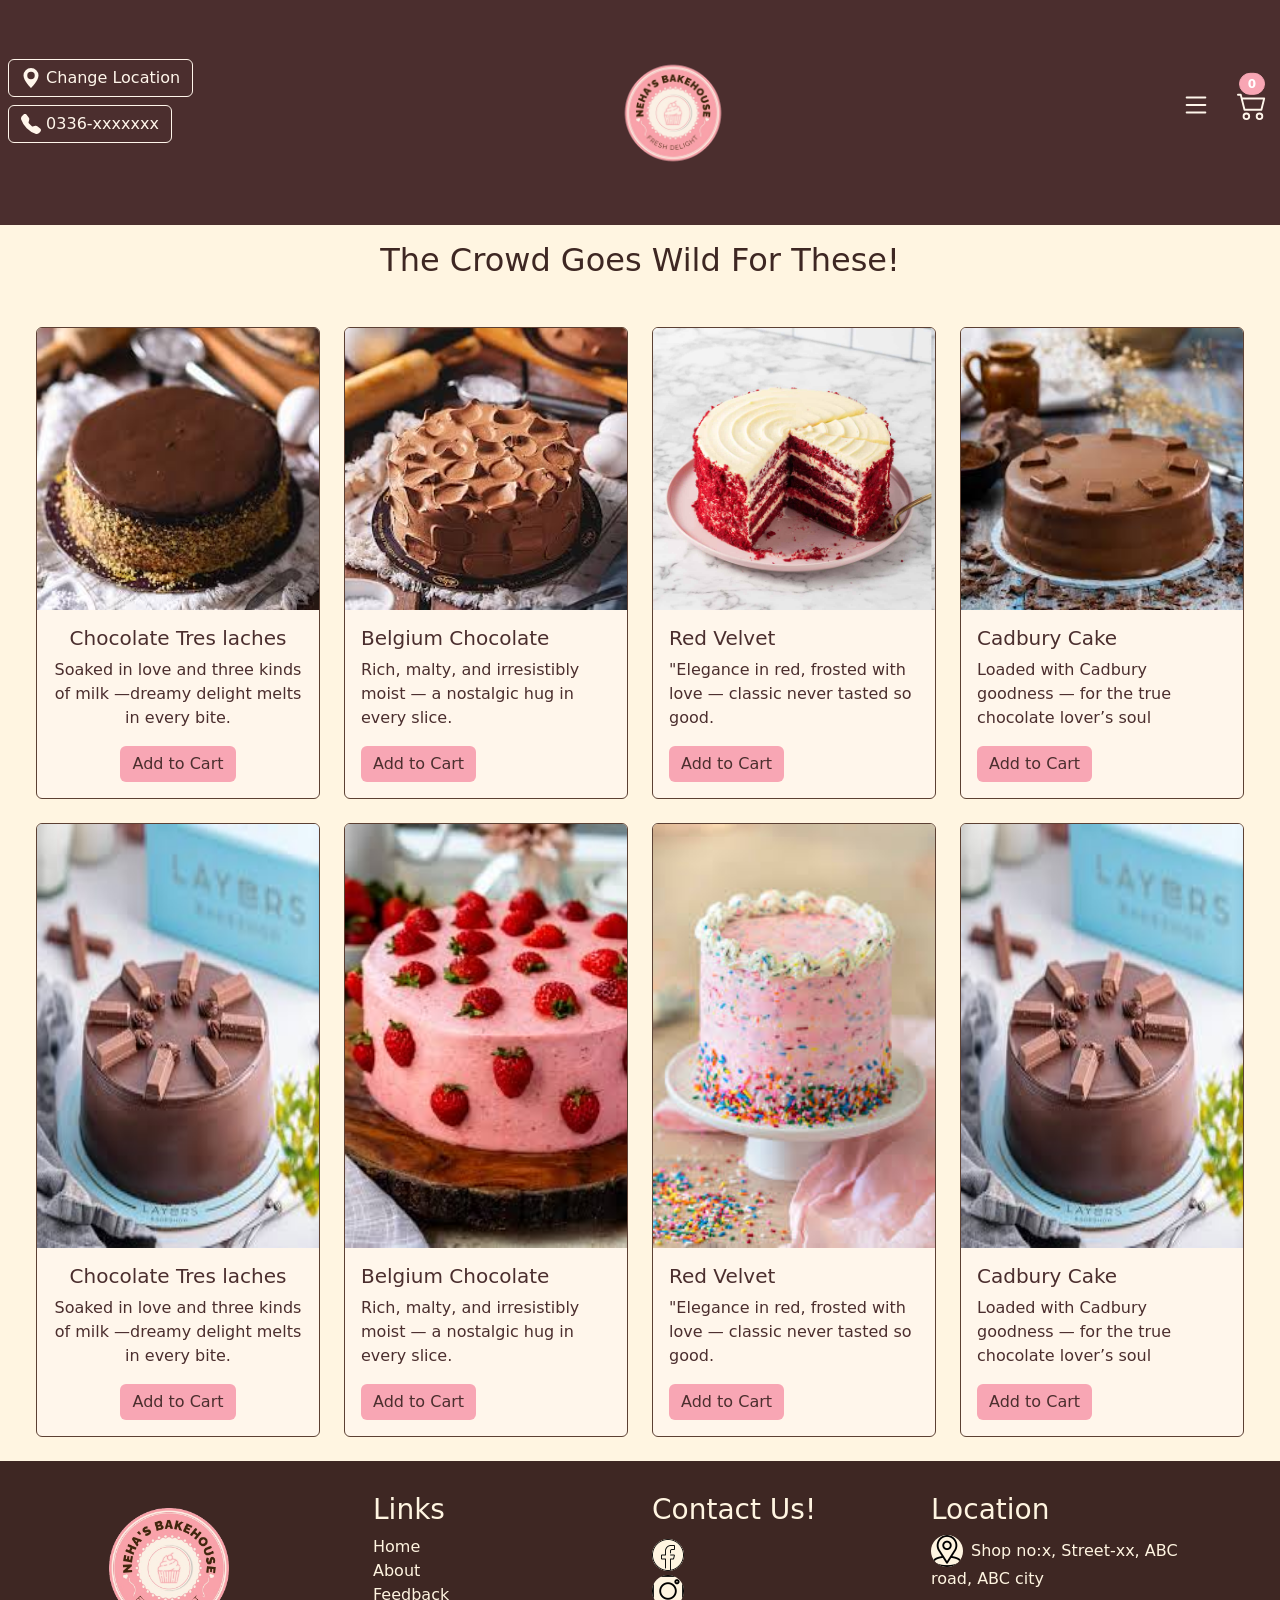
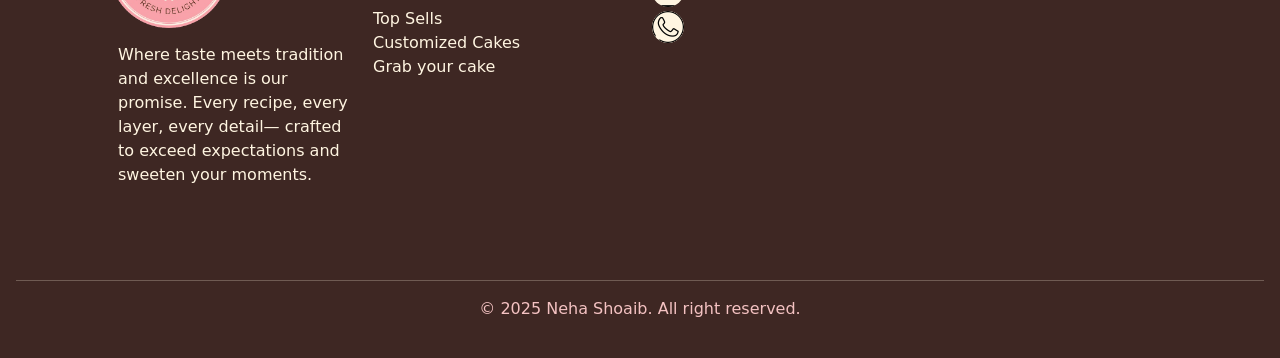
<file: top_sells.html>
<html lang="en">
<head>
    <meta charset="UTF-8">
    <meta name="viewport" content="width=device-width, initial-scale=1.0">
    <title>Our Top Sells</title>
    <link rel="icon" type="image/x-icon" href="assets/logo.png">
    <link rel="stylesheet" href="style.css" type="text/css">
    <link rel="stylesheet" href="https://cdnjs.cloudflare.com/ajax/libs/bootstrap/5.3.3/css/bootstrap.min.css"
    integrity="sha512-jnSuA4Ss2PkkikSOLtYs8BlYIeeIK1h99ty4YfvRPAlzr377vr3CXDb7sb7eEEBYjDtcYj+AjBH3FLv5uSJuXg=="
    crossorigin="anonymous" referrerpolicy="no-referrer" />
  <script src="https://cdn.jsdelivr.net/npm/bootstrap@5.3.0/dist/js/bootstrap.bundle.min.js"></script>

</head>
<body>
    <nav class="navbar  h-25 mb-3">

        <!-- location -->
        <!-- Button trigger modal -->
         <ul class="list-unstyled">
        <li> 
           <button type="button" class="btn navbar-icon ms-2" data-bs-toggle="modal" data-bs-target="#locationModal">
          <svg xmlns="http://www.w3.org/2000/svg" width="20" height="20" fill="currentColor" class="bi bi-geo-alt-fill"
            viewBox="0 0 16 16">
            <path d="M8 16s6-5.686 6-10A6 6 0 0 0 2 6c0 4.314 6 10 6 10m0-7a3 3 0 1 1 0-6 3 3 0 0 1 0 6" />
          </svg>
          <span class="d-none d-sm-inline">Change Location</span>
        </button>
      </li>
    
        <!-- Modal -->
        <div class="modal fade h-100" id="locationModal" data-bs-keyboard="false" tabindex="-1"
          aria-labelledby="locationModalLabel" aria-hidden="true">
          <div class="modal-dialog modal-dialog-centered"  role="document">
            <div class="modal-content">
                <button type="button" class="btn-close " data-bs-dismiss="modal" aria-label="Close"></button>
              <div class="modal-body">
                <div class="d-flex justify-content-center">
                  <a href="index.html"><img src="assets/logo.png" width="150px" alt="logo"></a>
                </div>
                <h5 class="text-center">Change your Location</h5>
                <div class="dropdown w-100">
                  <button class="btn btn-secondary dropdown-toggle w-100" type="button" data-bs-toggle="dropdown" aria-expanded="false" id="dropdownMenuButton" aria-haspopup="true" style="background-color: #4B2E2E !important; ">
                      Select Location
                  </button>
                  <div class="dropdown-menu w-100 dropdown_locations" aria-labelledby="dropdownMenuButton" >
                      <a class="dropdown-item location-item" href="#">Gulshan-e-Iqbal</a>
                      <a class="dropdown-item location-item" href="#">Gulistan-e-Johar</a>
                      <a class="dropdown-item location-item" href="#">North Nazimabad</a>
                      <a class="dropdown-item location-item" href="#">Malir</a>
                      <a class="dropdown-item location-item" href="#">PECHS</a>
                      <a class="dropdown-item location-item" href="#">PIB Colony</a>
                      <a class="dropdown-item location-item" href="#">DHA</a>
                      <a class="dropdown-item location-item" href="#">Clifton</a>
                      <a class="dropdown-item location-item" href="#">Saddar</a>
                      <a class="dropdown-item location-item" href="#">Korangi</a>
                  </div>
              </div>
                
              </div>
              <div class="modal-footer">
                <button type="button" class="btn btn-secondary" data-bs-dismiss="modal" style="background-color: #4b2e2ebc;">Close</button>
                <button type="button" class="btn btn-primary" data-bs-dismiss="modal" style="background-color: #4B2E2E !important; border: #4B2E2E !important;">Done</button>
              </div>
            </div>
          </div>
        </div>
        <!-- call -->
        <li><button class="btn navbar-icon  ms-2 mt-2 mb-2">
          <svg xmlns="http://www.w3.org/2000/svg" width="20" height="20" fill="currentColor" class="bi bi-telephone-fill"
            viewBox="0 0 16 16">
            <path fill-rule="evenodd"
              d="M1.885.511a1.745 1.745 0 0 1 2.61.163L6.29 2.98c.329.423.445.974.315 1.494l-.547 2.19a.68.68 0 0 0 .178.643l2.457 2.457a.68.68 0 0 0 .644.178l2.189-.547a1.75 1.75 0 0 1 1.494.315l2.306 1.794c.829.645.905 1.87.163 2.611l-1.034 1.034c-.74.74-1.846 1.065-2.877.702a18.6 18.6 0 0 1-7.01-4.42 18.6 18.6 0 0 1-4.42-7.009c-.362-1.03-.037-2.137.703-2.877z" />
          </svg>
          <span class="d-none d-sm-inline">0336-xxxxxxx</span>
        </button> 
        </li>
       </ul>
        <!-- logo -->
    <div >
        <a href="index.html"><img src="assets/logo.png" width="120px" alt="logo" class="navbar-brand img-fluid d-flex justify-content-center "></a>
      </div>
     <ul class="sandwich-cart d-lg-flex d-sm-block list-unstyled">
      <!-- sandwich -->
      <li><a class="btn sandwich " data-bs-toggle="offcanvas" href="#SandwichOffcanvas" role="button"
      aria-controls="offcanvasExample">
    
      <svg xmlns="http://www.w3.org/2000/svg" width="30" height="30" fill="currentColor" class="bi bi-list" viewBox="0 0 16 16">
        <path fill-rule="evenodd" d="M2.5 12a.5.5 0 0 1 .5-.5h10a.5.5 0 0 1 0 1H3a.5.5 0 0 1-.5-.5m0-4a.5.5 0 0 1 .5-.5h10a.5.5 0 0 1 0 1H3a.5.5 0 0 1-.5-.5m0-4a.5.5 0 0 1 .5-.5h10a.5.5 0 0 1 0 1H3a.5.5 0 0 1-.5-.5"/>
      </svg>
    </a>
    </li>
    <div class="offcanvas offcanvas-end" tabindex="-1" id="SandwichOffcanvas" aria-labelledby="offcanvasExampleLabel">
      <div class="offcanvas-header">
        <!-- <h5 class="offcanvas-title" id="offcanvasExampleLabel">Your Cart!</h5> -->
        <button type="button" class="btn-close text-reset" data-bs-dismiss="offcanvas" aria-label="Close"></button>
      </div>
      <div class="offcanvas-body offcanvas-links ">
        <ul class="list-unstyled">
          <li class="mb-1 "><a href="index.html">Home</a></li>
          <li class="mb-1"><a href="about.html">About</a></li>
          <li class="mb-1"><a href="feedback.html">Feedback</a></li>
          <li class="mb-1"><a href="top_sells.html">Top Sells</a></li>
          <li class="mb-1"><a href="customized_cake.html">Customized Cakes</a></li>
          <li class="mb-1"><a href="discount.html">Grab your cake <span class="badge bg-danger sale">sale!</span></a></li>
        </ul>
      </div>
    </div>
    
      <!-- cart -->
        <li><a class="btn position-relative cart " data-bs-toggle="offcanvas" href="#offcanvasExample" role="button"
          aria-controls="offcanvasExample">
          <span class="position-absolute top-0 start-50 translate-middle badge rounded-pill ">
            0
            <span class="visually-hidden">items in cart</span>
          </span>
          <svg xmlns="http://www.w3.org/2000/svg" width="30" height="30" fill="currentColor" class="bi bi-cart2 "
            viewBox="0 0 16 16">
            <path
              d="M0 2.5A.5.5 0 0 1 .5 2H2a.5.5 0 0 1 .485.379L2.89 4H14.5a.5.5 0 0 1 .485.621l-1.5 6A.5.5 0 0 1 13 11H4a.5.5 0 0 1-.485-.379L1.61 3H.5a.5.5 0 0 1-.5-.5M3.14 5l1.25 5h8.22l1.25-5zM5 13a1 1 0 1 0 0 2 1 1 0 0 0 0-2m-2 1a2 2 0 1 1 4 0 2 2 0 0 1-4 0m9-1a1 1 0 1 0 0 2 1 1 0 0 0 0-2m-2 1a2 2 0 1 1 4 0 2 2 0 0 1-4 0" />
          </svg>
        </a>
      </li>
        <div class="offcanvas offcanvas-end" tabindex="-1" id="offcanvasExample" aria-labelledby="offcanvasExampleLabel">
          <div class="offcanvas-header">
            <h5 class="offcanvas-title" id="offcanvasExampleLabel">Your Cart!</h5>
            <button type="button" class="btn-close text-reset" data-bs-dismiss="offcanvas" aria-label="Close"></button>
          </div>
          <div class="offcanvas-body d-flex justify-content-center align-items-center">
            <div>
              <img src="assets/empty cart.jpg" alt="empty cart" class="img-fluid ">
            </div>
          </div>
        </div>
      </div>
      </nav>
    
      <h2 class="text-center mb-2">The Crowd Goes Wild For These!</h2>
      <div class="row g-4  justify-content-center m-4">
        <div class="col-12 col-sm-6 col-md-4 col-lg-3 d-flex justify-content-center ">  
            <div class="card card-hover text-center" style="width: 18rem;">
                <img src="assets/tres_laches_cake.jpeg" class="card-img-top" alt="tres_laches_cake">
                <div class="card-body">
                  <h5 class="card-title">Chocolate Tres laches</h5>
                  <p class="card-text">Soaked in love and three kinds of milk —dreamy delight melts in every bite.</p>
                  <a href="#" class="btn btn-primary">Add to Cart</a>
                </div>
              </div>
            </div>
        
            <div class="col-12 col-sm-6 col-md-4 col-lg-3 d-flex justify-content-center">
              <div class="card card-hover" style="width: 18rem;">
                <img src="assets/Belgium_chocolate_cake.jpeg" class="card-img-top" alt="Belgium_chocolate_cake">
                <div class="card-body">
                  <h5 class="card-title">Belgium Chocolate</h5>
                  <p class="card-text">Rich, malty, and irresistibly moist — a nostalgic hug in every slice.</p>
                  <a href="#" class="btn btn-primary">Add to Cart</a>
                </div>
              </div>
            </div>
        
            <div class="col-12 col-sm-6 col-md-4 col-lg-3 d-flex justify-content-center">
              <div class="card card-hover" style="width: 18rem;">
                <img src="assets/red_velvet_cake.jpg" class="card-img-top" alt="red_velvet_cake">
                <div class="card-body">
                  <h5 class="card-title">Red Velvet</h5>
                  <p class="card-text">"Elegance in red, frosted with love — classic never tasted so good.</p>
                  <a href="#" class="btn btn-primary">Add to Cart</a>
                </div>
              </div>
            </div>
        
            <div class="col-12 col-sm-6 col-md-4 col-lg-3 d-flex justify-content-center">
              <div class="card card-hover" style="width: 18rem;">
                <img src="assets/cadbury_cake.jpeg" class="card-img-top" alt="cadbury_cake">
                <div class="card-body">
                  <h5 class="card-title">Cadbury Cake</h5>
                  <p class="card-text">Loaded with Cadbury goodness — for the true chocolate lover’s soul</p>
                  <a href="#" class="btn btn-primary">Add to Cart</a>
                </div>
              </div>
            </div>
            <div class="col-12 col-sm-6 col-md-4 col-lg-3 d-flex justify-content-center">
            <div class="card card-hover text-center" style="width: 18rem;">
                <img src="assets/kitkat_cake.jpeg" class="card-img-top" alt="kitkat_cake">
                <div class="card-body">
                  <h5 class="card-title">Chocolate Tres laches</h5>
                  <p class="card-text">Soaked in love and three kinds of milk —dreamy delight melts in every bite.</p>
                  <a href="#" class="btn btn-primary">Add to Cart</a>
                </div>
              </div>
            </div>
        
            <div class="col-12 col-sm-6 col-md-4 col-lg-3 d-flex justify-content-center">
              <div class="card card-hover" style="width: 18rem;">
                <img src="assets/strawberry_cake.jpeg" class="card-img-top" alt="strawberry_cake">
                <div class="card-body">
                  <h5 class="card-title">Belgium Chocolate</h5>
                  <p class="card-text">Rich, malty, and irresistibly moist — a nostalgic hug in every slice.</p>
                  <a href="#" class="btn btn-primary">Add to Cart</a>
                </div>
              </div>
            </div>
        
            <div class="col-12 col-sm-6 col-md-4 col-lg-3 d-flex justify-content-center">
              <div class="card card-hover" style="width: 18rem;">
                <img src="assets/pink_cake.jpeg" class="card-img-top" alt="pink_cake">
                <div class="card-body">
                  <h5 class="card-title">Red Velvet</h5>
                  <p class="card-text">"Elegance in red, frosted with love — classic never tasted so good.</p>
                  <a href="#" class="btn btn-primary">Add to Cart</a>
                </div>
              </div>
            </div>
        
            <div class="col-12 col-sm-6 col-md-4 col-lg-3 d-flex justify-content-center">
              <div class="card card-hover" style="width: 18rem;">
                <img src="assets/kitkat_cake.jpeg" class="card-img-top" alt="kitkat_cake">
                <div class="card-body">
                  <h5 class="card-title">Cadbury Cake</h5>
                  <p class="card-text">Loaded with Cadbury goodness — for the true chocolate lover’s soul</p>
                  <a href="#" class="btn btn-primary">Add to Cart</a>
                </div>
              </div>
            </div>
                    
  </div>


      <footer class="p-3 mt-3 ">
        <div class="container">
          <div class="row text-center text-md-start mt-lg-3">
      
            <div class="col-12 col-lg-3 col-md-4 mb-3">
        <figure><img src="assets/logo.png" width="150px" alt="logo">
        <figcaption class="ms-4">Where taste meets tradition and excellence is our promise.
          Every recipe, every layer, every detail—
          crafted to exceed expectations and sweeten your moments.</figcaption></figure>
        </div>

        <ul class="list-unstyled  col-12 col-lg-3 col-md-4 mb-3">
          <h3>Links</h3>
          <li><a href="index.html">Home</a></li>
          <li><a href="about.html">About</a></li>
          <li><a href="feedback.html">Feedback</a></li>
          <li><a href="top_sells.html">Top Sells</a></li>
          <li><a href="customized_cake.html">Customized Cakes</a></li>
          <li><a href="discount.html">Grab your cake </a></li>
        </ul>
      
        <ul class=" list-unstyled col-12 col-lg-3 col-md-4 mb-3">  
          <h3>Contact Us!</h3>    
          <li><a href=""><img src="assets/facebook.png" alt="facebook_icon" height="32px" class="mt-1 social_icon"></a></li>
          <li><a href=""><img src="assets/instagram.png" alt="instagram_icon" height="32px" class="mt-1 social_icon"></a></li>
          <li><a href=""><img src="assets/whatsapp.png" alt="whatsapp_icon" height="32px" class="mt-1 social_icon" ></a></li>
      </ul>
      <ul  class="list-unstyled col-12 col-lg-3 col-md-4 mb-3">
        <li><h3>Location</h3></li>
        <li><img src="assets/location.png" width="32px"  alt="" class="social_icon me-2"><span >Shop no:x, Street-xx, ABC road, ABC city </span></li>
        <li><iframe class="map" src="https://www.google.com/maps/embed?pb=!1m18!1m12!1m3!1d452.27327309579147!2d67.08940442651512!3d24.925726504255973!2m3!1f0!2f0!3f0!3m2!1i1024!2i768!4f13.1!3m3!1m2!1s0x3eb33f60a0781265%3A0x2befaba123014ab1!2sSMIT%20Gulshan%20Campus!5e0!3m2!1sen!2s!4v1744562589140!5m2!1sen!2s" width="300" height="250" style="border:0;" allowfullscreen="" loading="lazy" referrerpolicy="no-referrer-when-downgrade"></iframe></li>
      </ul>
      </div>
        </div>
      <hr>
      <p class="text-center copyright_bar ">&#169; 2025 Neha Shoaib. All right reserved.</p>
          </div>
      
      </footer>
      
</body>
</html>
</file>
<file: style.css>
body{
    cursor: url('assets/pastry-bag.png') 10 10, auto !important;
    background-color: #FFF5E1 !important;
    color: #3E2723 !important;
    margin: 0;
    width: 100%;
    padding: 0;
}
.card img{
    height: 100%;
}
footer .container-fluid {
    padding-left: 0 !important;
    padding-right: 0 !important;
  }
  
  footer .row {
    margin-left: 0 !important;
    margin-right: 0 !important;
  }
  
  body, html {
    margin: 0;
    padding: 0;
    overflow-x: hidden;
  }
.content-wrapper{
    overflow: hidden !important;
}  
a{
    text-decoration: none !important;
    color: #FFF5E1 !important;
}
.modal-select,  .location-item{
    background-color: #3E2723 !important;
    color: #F4C2C2 !important;
    text-align: center;
  }
  .location-item:hover {
    background-color: #F8A6B4 !important;
    color: #FFF5E1 !important;
  }
  
  
a:hover, button:hover{
    color: #D9A5A5 !important;
    cursor: url('assets/pastry-bag.png') 10 10, pointer !important;
}
.navbar-brand{
    vertical-align: middle !important;
}
.social_icon{
    background-color:#FFF5E1 !important;
    border-radius: 50%;
}
.social_icon:hover{
    background-color:#D9A5A5 !important;
}

.background{
    object-fit: cover;
}

.image-container{
    position: relative;
}
#backgroundText{
    position: absolute;
    top: 50%;
    left: 50%;
    transform: translate(-50%, -50%);
    color: white;
    font-size: 24px;
    font-weight: bold;
    text-shadow: 2px 2px 5px rgba(0, 0, 0, 0.5);
}
.carousel2_text{
    position: absolute;
    top: 50%;
    left: 50%;
    transform: translate(-50%, -50%);
    color: white;
    font-size: 30px;
    font-weight: bold;
    text-shadow: 2px 2px 5px rgba(247, 3, 178, 0.5);
   
}
.carousel2_text2{
    font-size: 25px;
    font-weight:lighter;
    text-shadow: 2px 2px 5px rgba(247, 3, 178, 0.5);

}
.carousel-item img{
    opacity: 0.9;
    object-fit: cover;
    height: 100%;
}
.carousel{
    position: relative;
    overflow: hidden;
    height: 100vh;
}
.carousel_button, .button{
background-color: #F8A6B4 !important;
border:#3E2723 !important;
}
.carousel_button:hover{
    background-color: #D9A5A5 !important;
    color: #FFF5E1 !important;
}
.navbar{
    background-color:#4B2E2E;
}
.navbar-icon{
    color: #FFF6EB !important;
    border: 1px solid #FFF6EB !important;
}
.navbar-icon:hover, .badge{
    border: 1px solid #F8A6B4 !important;
    background-color: #F8A6B4 !important;
}
.cart, .sandwich{
    color: #FFF6EB !important;
    
}
.modal-content{
    background-color:#ffffff !important ;
}
.modal>h5,.modal>button , .offcanvas-body, .offcanvas-header{
    color:#4B2E2E !important;
    background-color: white;
}
.sale {
    animation: blink-animation 1s steps(2, start) infinite;
  }
  
  @keyframes blink-animation {
    to {
      visibility: hidden;
    }
  }
  
.card{
    background-color: #FFF6EB !important;
    color:#4B2E2E !important;
    border: 1px solid #5C4033 !important;
}
.card-body>a{
    background-color: #F8A6B4 !important;
    color: #4B2E2E !important;
    border: #4B2E2E !important;
}
.card-body>a:hover ,.see_more:hover{
    background-color: #D9A5A5 !important;
    color: #FFF6EB !important;
}
.card-hover {
    transition: transform 0.3s ease, box-shadow 0.3s ease;
  }

  .card-hover:hover {
    transform: scale(1.05);
    box-shadow: 0 8px 20px rgba(241, 2, 145, 0.574);
    z-index: 1;
  }
.see_more{
    width: 25%;
    background-color: #F8A6B4 !important;
}
footer{
    background-color: #3E2723 !important;
    color: #FFF5E1 !important;
}
.copyright_bar{
    color: 	#F4C2C2 !important; 
    padding-bottom: 5px !important;
}
.carousel-control-prev,
.carousel-control-next {
  width: 5%; 
  
}
.offcanvas{
    background-color: #FFF5E1 !important;
    color: #3E2723 !important;
}
.offcanvas-links>ul>li{
    background-color:#3E2723!important; padding: 5px;
}
@media (max-width: 768px) {
    .carousel-item img {
        height: 300px; 
    }
    .navbar{
        height: 50px !important;
    }
    .carousel{
        margin-bottom: 0 !important;
        padding-bottom: 0 !important
    }
    .carousel-control-prev,
  .carousel-control-next {
    top: 40%; 
  }

  .carousel-control-prev-icon,
  .carousel-control-next-icon {
    background-size: 80% 80%; 
  }
  .top_sells{
    margin-top: 1rem;
  }
  .carousel2_text{
font-size:larger;
  }
  .carousel2_text2 {
    font-size:large;
  }
  .carousel{
    height: 50vh !important;
  }
  .map{
    width: 350px !important;
  }
}
</file>
